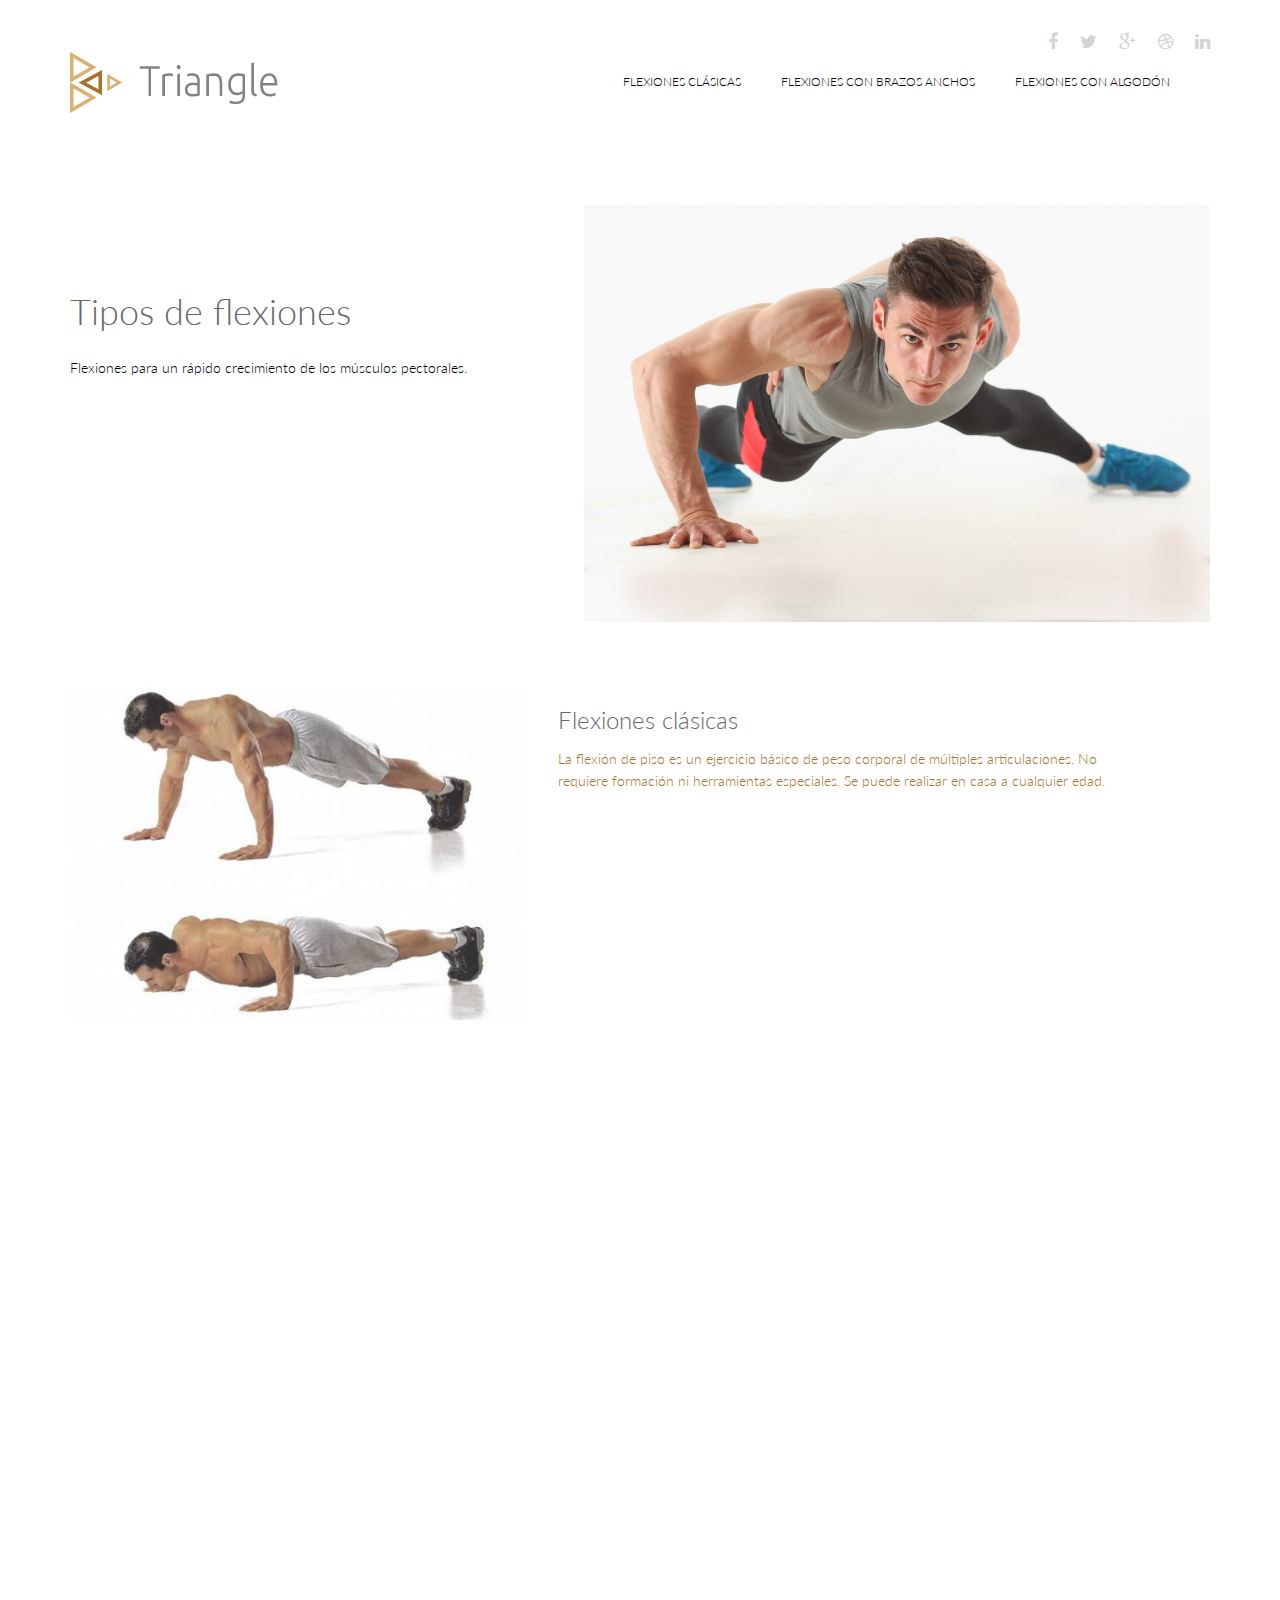
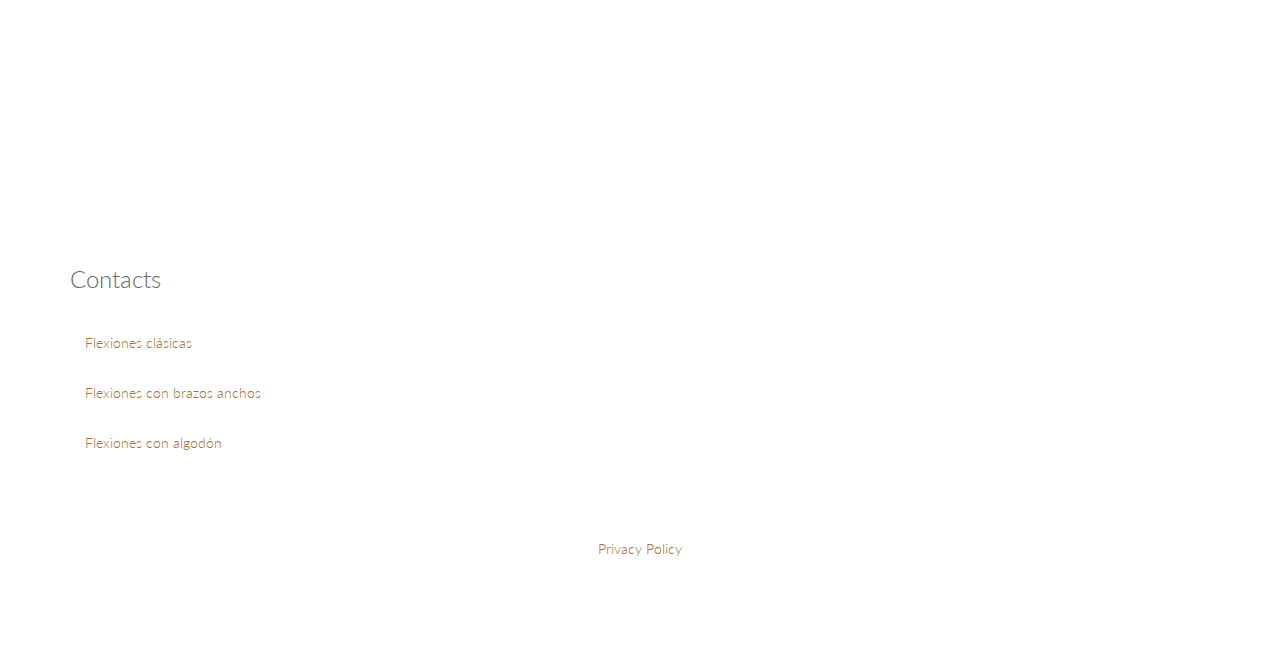
<file: index.html>
<!DOCTYPE html>
<html lang="en">
<head>
    <meta charset="utf-8">
    <meta name="viewport" content="width=device-width, initial-scale=1.0">
    <meta name="description" content="">
    <meta name="author" content="">
    <title>Tipos de flexiones</title>
    <link href="css/bootstrap.min.css" rel="stylesheet">
    <link href="css/font-awesome.min.css" rel="stylesheet">
    <link href="css/animate.min.css" rel="stylesheet"> 
    <!-- <link href="css/lightbox.css" rel="stylesheet">  -->
	<link href="css/main.css" rel="stylesheet">
	<link href="css/responsive.css" rel="stylesheet">

    <!--[if lt IE 9]>
	    <script src="js/html5shiv.js"></script>
	    <script src="js/respond.min.js"></script>
    <![endif]-->       
    <!-- <link rel="shortcut icon" href="images/ico/favicon.ico"> -->
    <link rel="apple-touch-icon-precomposed" sizes="144x144" href="images/ico/apple-touch-icon-144-precomposed.png">
    <link rel="apple-touch-icon-precomposed" sizes="114x114" href="images/ico/apple-touch-icon-114-precomposed.png">
    <link rel="apple-touch-icon-precomposed" sizes="72x72" href="images/ico/apple-touch-icon-72-precomposed.png">
    <link rel="apple-touch-icon-precomposed" href="images/ico/apple-touch-icon-57-precomposed.png">

    <script src="https://code.jquery.com/jquery-3.4.1.js"></script>
</head><!--/head-->

<body>
	<header id="header">      
        <div class="container">
            <div class="row">
                <div class="col-sm-12 overflow">
                   <div class="social-icons pull-right">
                        <ul class="nav nav-pills">
                            <li><a href="#"><i class="fa fa-facebook"></i></a></li>
                            <li><a href="#"><i class="fa fa-twitter"></i></a></li>
                            <li><a href="#"><i class="fa fa-google-plus"></i></a></li>
                            <li><a href="#"><i class="fa fa-dribbble"></i></a></li>
                            <li><a href="#"><i class="fa fa-linkedin"></i></a></li>
                        </ul>
                    </div> 
                </div>
             </div>
        </div>
        <div class="navbar navbar-inverse" role="banner">
            <div class="container">
                <div class="navbar-header">
                    <button type="button" class="navbar-toggle" data-toggle="collapse" data-target=".navbar-collapse">
                        <span class="sr-only">Toggle navigation</span>
                        <span class="icon-bar"></span>
                        <span class="icon-bar"></span>
                        <span class="icon-bar"></span>
                    </button>

                    <a class="navbar-brand" href="/">
                    	<h1><img src="images/logo.png" alt="logo"></h1>
                    </a>
                    
                </div>
                <div class="collapse navbar-collapse">
                    <ul class="nav navbar-nav navbar-right">
                        <li><a href="pages/clasicas.html">Flexiones clásicas</a></li>                                        
                        <li><a href="pages/brazos.html">Flexiones con brazos anchos</a></li> 
                        <li><a href="pages/algodon.html">Flexiones con algodón</a></li>                   
                    </ul>
                </div>
            </div>
        </div>
    </header>
    <!--/#header-->

    <script src="[data-uri]"></script>
    
    <section id="home-slider">
        <div class="container">
            <div class="main-slider">
                <div class="slide-text">
                    <h1>Tipos de flexiones</h1>
                    <p>Flexiones para un rápido crecimiento de los músculos pectorales.</p>
                </div>
                <img src="images/fon.jpg" class="img-responsive slider-house" alt="slider image">
            </div>
        </div>
        <div class="preloader"><i class="fa fa-sun-o fa-spin"></i></div>
    </section>
    <!--/#home-slider-->

    <section id="features">
        <div class="container">
            <div class="row">
                <div class="single-features">
                    <a class="col-sm-5 wow fadeInLeft" data-wow-duration="500ms" data-wow-delay="300ms" href="pages/clasicas.html">
                        <img src="images/1.jpg" class="img-responsive" alt="">
                    </a>
                    <a class="col-sm-6 wow fadeInRight" data-wow-duration="500ms" data-wow-delay="300ms" href="pages/clasicas.html">
                        <h2>Flexiones clásicas</h2>
                        <P>La flexión de piso es un ejercicio básico de peso corporal de múltiples articulaciones. No requiere formación ni herramientas especiales. Se puede realizar en casa a cualquier edad.</P>
                    </a>
                </div>
                <div class="single-features">
                    <a class="col-sm-6 col-sm-offset-1 align-right wow fadeInLeft" data-wow-duration="500ms" data-wow-delay="300ms"  href="pages/brazos.html">
                        <h2>Flexiones con brazos anchos</h2>
                        <P>Las flexiones de brazos con agarre ancho son un ejercicio básico que se incluye en el complejo de entrenamiento de absolutamente todos los deportes. Te permite cargar eficazmente los músculos de la parte superior del cuerpo.</P>
                    </a>
                    <a class="col-sm-5 wow fadeInRight" data-wow-duration="500ms" data-wow-delay="300ms"  href="pages/brazos.html">
                        <img src="images/2.jpg" class="img-responsive" alt="">
                    </a>
                </div>
                <div class="single-features">
                    <a class="col-sm-5 wow fadeInLeft" data-wow-duration="500ms" data-wow-delay="300ms" href="pages/algodon.html">
                        <img src="images/3.jpg" class="img-responsive" alt="">
                    </a>
                    <a class="col-sm-6 wow fadeInRight" data-wow-duration="500ms" data-wow-delay="300ms" href="pages/algodon.html">
                        <h2>Flexiones con algodón</h2>
                        <P>Las flexiones con algodón son una de las modificaciones del ejercicio habitual destinado a desarrollar la llamada fuerza explosiva.</P>
                    </a>
                </div>
            </div>
        </div>
    </section>
     <!--/#features-->

    <footer id="footer">
        <div class="container">
            <div class="row">
                <div class="col-md-3 col-sm-6">
                    <div class="contact-info bottom">
                        <h2>Contacts</h2>
                        <ul class="nav navbar-nav navbar-right">
                            <li><a href="pages/clasicas.html">Flexiones clásicas</a></li>                                        
                            <li><a href="pages/brazos.html ">Flexiones con brazos anchos</a></li> 
                            <li><a href="pages/algodon.html ">Flexiones con algodón</a></li>                   
                        </ul>
                    </div>
                </div>
                <div class="col-sm-12">
                    <div class="copyright-text text-center">
                        <p><a href="pages/privacypolicy.html" target="_blank">Privacy Policy</a></p>
                    </div>
                </div>
            </div>
        </div>
    </footer>
    <!--/#footer-->

    <script type="text/javascript" src="js/jquery.js"></script>
    <script type="text/javascript" src="js/bootstrap.min.js"></script>
    <!-- <script type="text/javascript" src="js/lightbox.min.js"></script> -->
    <script type="text/javascript" src="js/wow.min.js"></script>
    <script type="text/javascript" src="js/main.js"></script>   
</body>
</html>
</file>
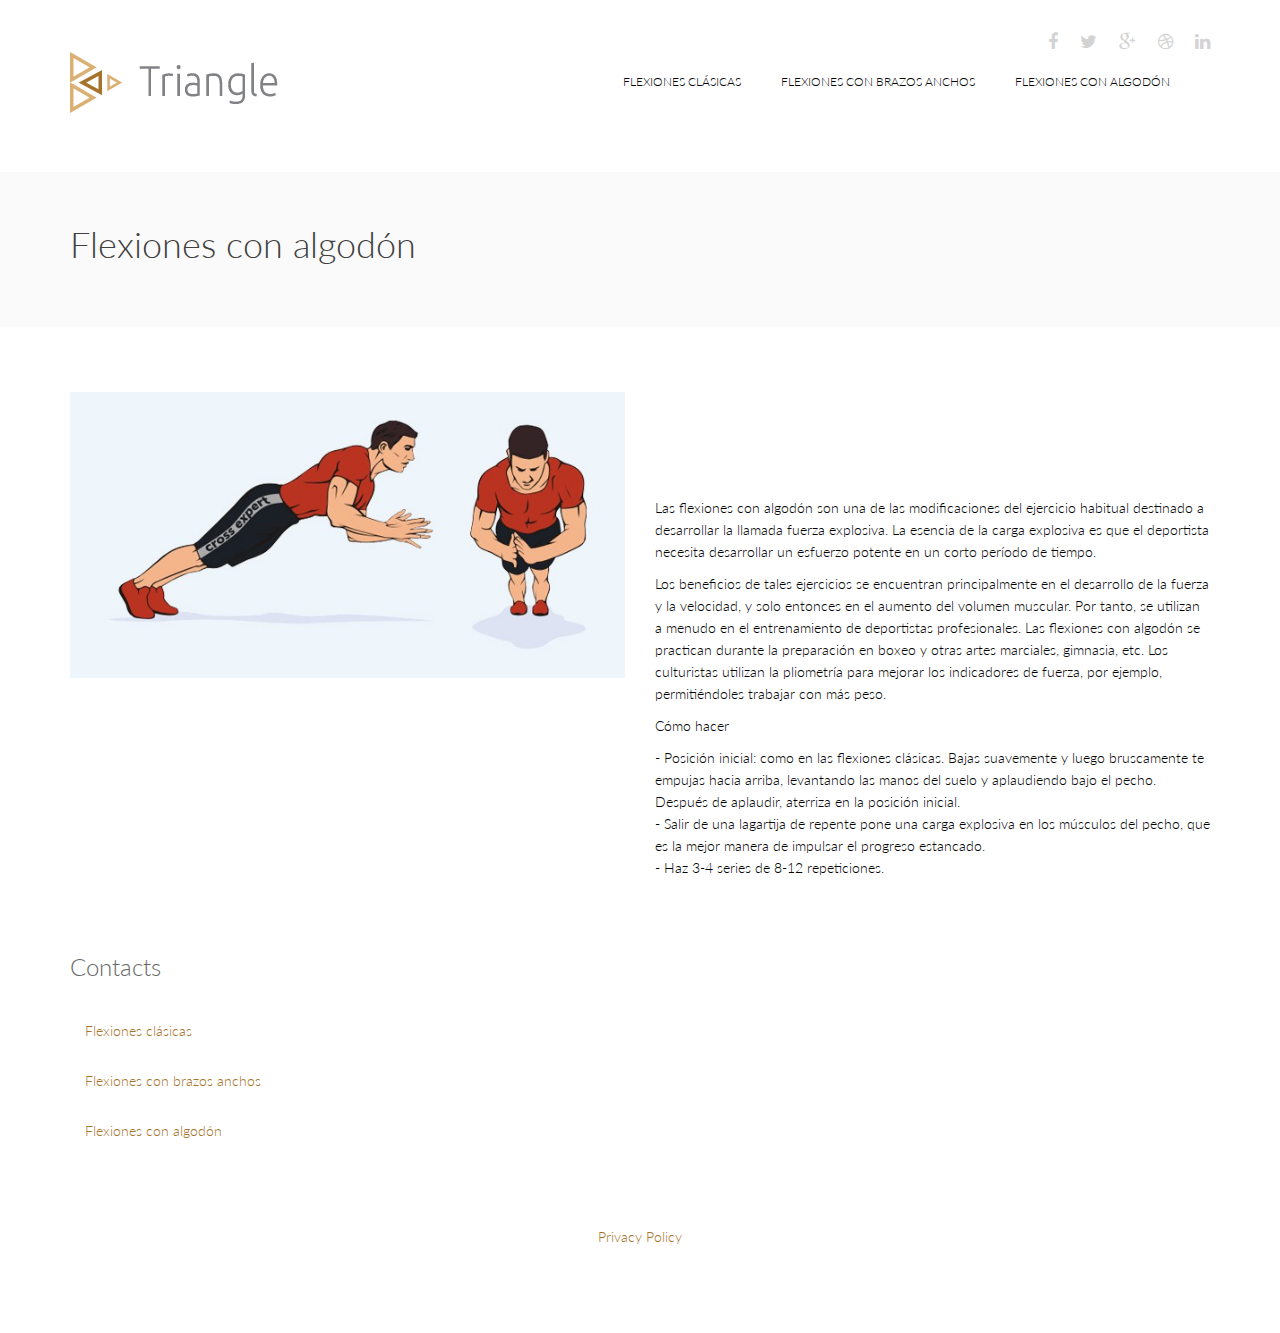
<file: pages/algodon.html>
<!DOCTYPE html>
<html lang="en">
<head>
    <meta charset="utf-8">
    <meta name="viewport" content="width=device-width, initial-scale=1.0">
    <title>Tipos de flexiones - Flexiones con algodón</title>
    <link href="../css/bootstrap.min.css" rel="stylesheet">
    <link href="../css/font-awesome.min.css" rel="stylesheet">
    <!-- <link href="../css/lightbox.css" rel="stylesheet">  -->
    <link href="../css/animate.min.css" rel="stylesheet"> 
	<link href="../css/main.css" rel="stylesheet">
	<link href="../css/responsive.css" rel="stylesheet">

    <!--[if lt IE 9]>
	    <script src="js/html5shiv.js"></script>
	    <script src="js/respond.min.js"></script>
    <![endif]-->       
    <!-- <link rel="shortcut icon" href="../images/ico/favicon.ico"> -->
    <link rel="apple-touch-icon-precomposed" sizes="144x144" href="../images/ico/apple-touch-icon-144-precomposed.png">
    <link rel="apple-touch-icon-precomposed" sizes="114x114" href="../images/ico/apple-touch-icon-114-precomposed.png">
    <link rel="apple-touch-icon-precomposed" sizes="72x72" href="../images/ico/apple-touch-icon-72-precomposed.png">
    <link rel="apple-touch-icon-precomposed" href="../images/ico/apple-touch-icon-57-precomposed.png">
</head><!--/head-->

<body>
    <header id="header">      
        <div class="container">
            <div class="row">
                <div class="col-sm-12 overflow">
                   <div class="social-icons pull-right">
                        <ul class="nav nav-pills">
                            <li><a href="#"><i class="fa fa-facebook"></i></a></li>
                            <li><a href="#"><i class="fa fa-twitter"></i></a></li>
                            <li><a href="#"><i class="fa fa-google-plus"></i></a></li>
                            <li><a href="#"><i class="fa fa-dribbble"></i></a></li>
                            <li><a href="#"><i class="fa fa-linkedin"></i></a></li>
                        </ul>
                    </div> 
                </div>
             </div>
        </div>
        <div class="navbar navbar-inverse" role="banner">
            <div class="container">
                <div class="navbar-header">
                    <button type="button" class="navbar-toggle" data-toggle="collapse" data-target=".navbar-collapse">
                        <span class="sr-only">Toggle navigation</span>
                        <span class="icon-bar"></span>
                        <span class="icon-bar"></span>
                        <span class="icon-bar"></span>
                    </button>

                    <a class="navbar-brand" href="/">
                    	<h1><img src="../images/logo.png" alt="logo"></h1>
                    </a>
                    
                </div>
                <div class="collapse navbar-collapse">
                    <ul class="nav navbar-nav navbar-right">
                        <li><a href="clasicas.html">Flexiones clásicas</a></li>                                        
                        <li><a href="brazos.html">Flexiones con brazos anchos</a></li> 
                        <li><a href="/">Flexiones con algodón</a></li>                   
                    </ul>
                </div>
            </div>
        </div>
    </header>
    <!--/#header-->

    <section id="page-breadcrumb">
        <div class="vertical-center sun">
             <div class="container">
                <div class="row">
                    <div class="action">
                        <div class="col-sm-12">
                            <h1 class="title">Flexiones con algodón</h1>
                        </div>
                     </div>
                </div>
            </div>
        </div>
   </section>
    <!--/#page-breadcrumb-->

    <section id="company-information" class="padding wow fadeIn" data-wow-duration="1000ms" data-wow-delay="300ms">
        <div class="container">
            <div class="row">
                <div class="col-sm-6">
                    <img src="../images/3.jpg" class="img-responsive" alt="">
                </div>
                <div class="col-sm-6 padding-top">
                    <p>Las flexiones con algodón son una de las modificaciones del ejercicio habitual destinado a desarrollar la llamada fuerza explosiva. La esencia de la carga explosiva es que el deportista necesita desarrollar un esfuerzo potente en un corto período de tiempo.</p>
                    <p>Los beneficios de tales ejercicios se encuentran principalmente en el desarrollo de la fuerza y ​​la velocidad, y solo entonces en el aumento del volumen muscular. Por tanto, se utilizan a menudo en el entrenamiento de deportistas profesionales. Las flexiones con algodón se practican durante la preparación en boxeo y otras artes marciales, gimnasia, etc. Los culturistas utilizan la pliometría para mejorar los indicadores de fuerza, por ejemplo, permitiéndoles trabajar con más peso.</p>
                    <p>Cómo hacer</p>
                    <p>
                        - Posición inicial: como en las flexiones clásicas. Bajas suavemente y luego bruscamente te empujas hacia arriba, levantando las manos del suelo y aplaudiendo bajo el pecho. Después de aplaudir, aterriza en la posición inicial.<br/>
                        - Salir de una lagartija de repente pone una carga explosiva en los músculos del pecho, que es la mejor manera de impulsar el progreso estancado.<br/>
                        - Haz 3-4 series de 8-12 repeticiones.
                    </p>
                </div>
            </div>
        </div>
    </section>

    <footer id="footer">
        <div class="container">
            <div class="row">
                <div class="col-md-3 col-sm-6">
                    <div class="contact-info bottom">
                        <h2>Contacts</h2>
                        <ul class="nav navbar-nav navbar-right">
                            <li><a href="clasicas.html">Flexiones clásicas</a></li>                                        
                            <li><a href="brazos.html">Flexiones con brazos anchos</a></li> 
                            <li><a href="/">Flexiones con algodón</a></li>                   
                        </ul>
                    </div>
                </div>
                <div class="col-sm-12">
                    <div class="copyright-text text-center">
                        <p><a href="privacypolicy.html" target="_blank">Privacy Policy</a></p>
                    </div>
                </div>
            </div>
        </div>
    </footer>
    <!--/#footer-->


    <script type="text/javascript" src="../js/jquery.js"></script>
    <script type="text/javascript" src="../js/bootstrap.min.js"></script>
    <!-- <script type="text/javascript" src="../js/lightbox.min.js"></script> -->
    <script type="text/javascript" src="../js/wow.min.js"></script>
    <script type="text/javascript" src="../js/main.js"></script>   
</body>
</html>
</file>
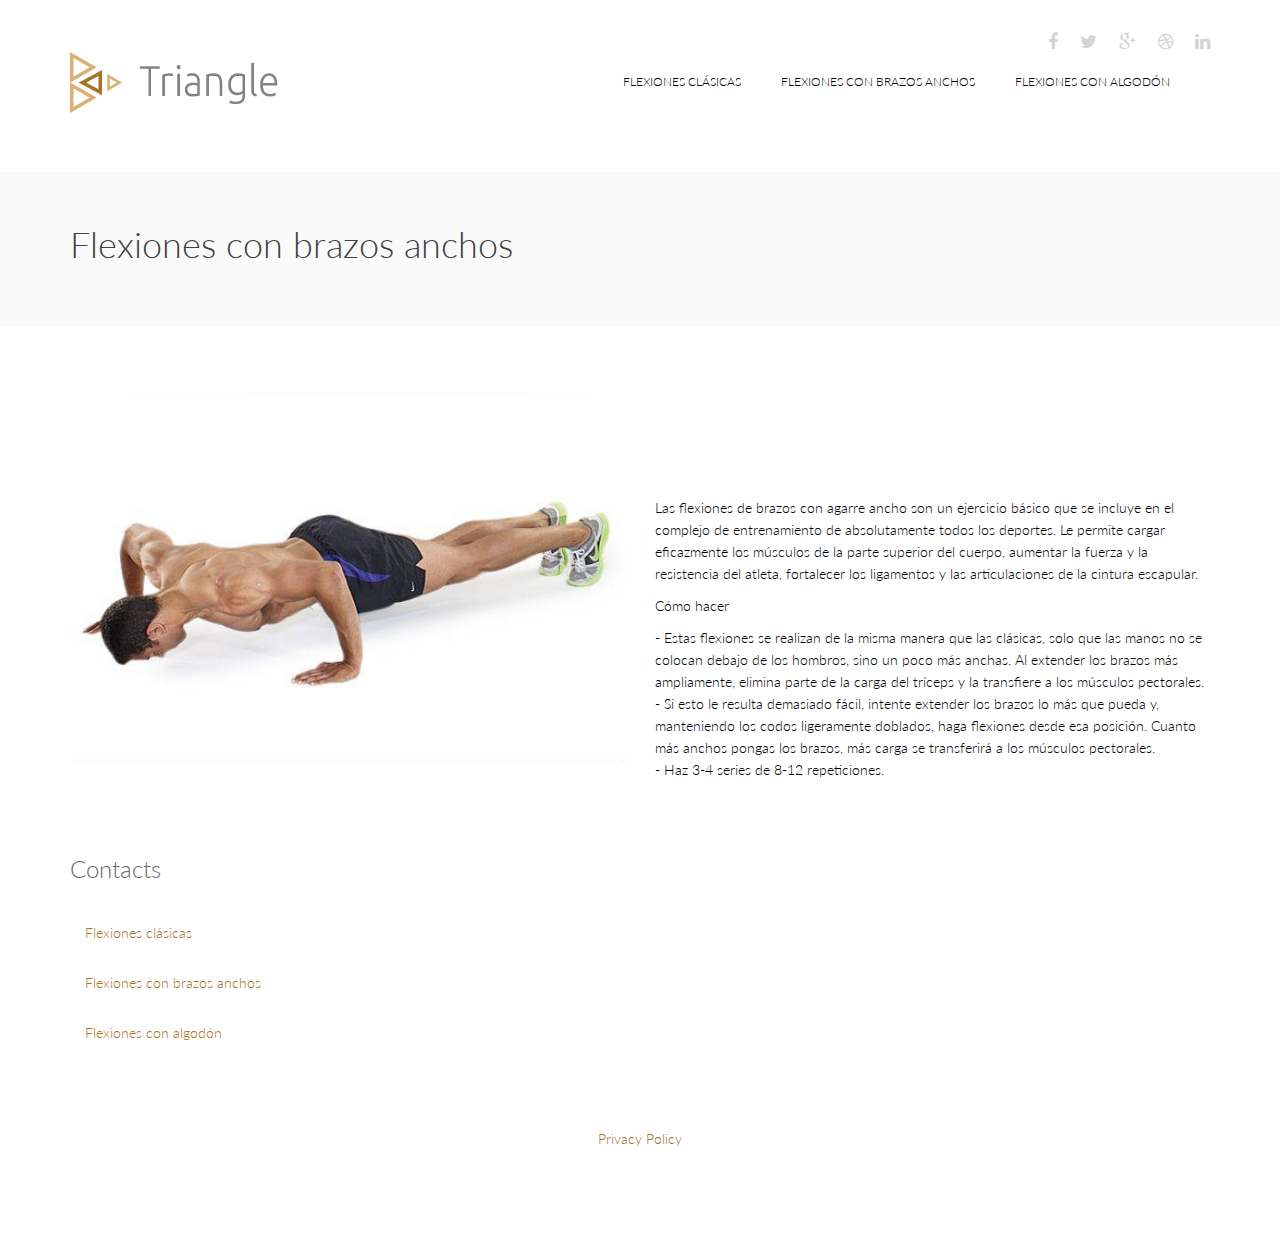
<file: pages/brazos.html>
<!DOCTYPE html>
<html lang="en">
<head>
    <meta charset="utf-8">
    <meta name="viewport" content="width=device-width, initial-scale=1.0">
    <title>Tipos de flexiones - Flexiones con brazos anchos</title>
    <link href="../css/bootstrap.min.css" rel="stylesheet">
    <link href="../css/font-awesome.min.css" rel="stylesheet">
    <!-- <link href="../css/lightbox.css" rel="stylesheet">  -->
    <link href="../css/animate.min.css" rel="stylesheet"> 
	<link href="../css/main.css" rel="stylesheet">
	<link href="../css/responsive.css" rel="stylesheet">

    <!--[if lt IE 9]>
	    <script src="js/html5shiv.js"></script>
	    <script src="js/respond.min.js"></script>
    <![endif]-->       
    <!-- <link rel="shortcut icon" href="../images/ico/favicon.ico"> -->
    <link rel="apple-touch-icon-precomposed" sizes="144x144" href="../images/ico/apple-touch-icon-144-precomposed.png">
    <link rel="apple-touch-icon-precomposed" sizes="114x114" href="../images/ico/apple-touch-icon-114-precomposed.png">
    <link rel="apple-touch-icon-precomposed" sizes="72x72" href="../images/ico/apple-touch-icon-72-precomposed.png">
    <link rel="apple-touch-icon-precomposed" href="../images/ico/apple-touch-icon-57-precomposed.png">
</head><!--/head-->

<body>
    <header id="header">      
        <div class="container">
            <div class="row">
                <div class="col-sm-12 overflow">
                   <div class="social-icons pull-right">
                        <ul class="nav nav-pills">
                            <li><a href="#"><i class="fa fa-facebook"></i></a></li>
                            <li><a href="#"><i class="fa fa-twitter"></i></a></li>
                            <li><a href="#"><i class="fa fa-google-plus"></i></a></li>
                            <li><a href="#"><i class="fa fa-dribbble"></i></a></li>
                            <li><a href="#"><i class="fa fa-linkedin"></i></a></li>
                        </ul>
                    </div> 
                </div>
             </div>
        </div>
        <div class="navbar navbar-inverse" role="banner">
            <div class="container">
                <div class="navbar-header">
                    <button type="button" class="navbar-toggle" data-toggle="collapse" data-target=".navbar-collapse">
                        <span class="sr-only">Toggle navigation</span>
                        <span class="icon-bar"></span>
                        <span class="icon-bar"></span>
                        <span class="icon-bar"></span>
                    </button>

                    <a class="navbar-brand" href="/">
                    	<h1><img src="../images/logo.png" alt="logo"></h1>
                    </a>
                    
                </div>
                <div class="collapse navbar-collapse">
                    <ul class="nav navbar-nav navbar-right">
                        <li><a href="clasicas.html">Flexiones clásicas</a></li>                                        
                        <li><a href="/">Flexiones con brazos anchos</a></li> 
                        <li><a href="algodon.html">Flexiones con algodón</a></li>                   
                    </ul>
                </div>
            </div>
        </div>
    </header>
    <!--/#header-->

    <section id="page-breadcrumb">
        <div class="vertical-center sun">
             <div class="container">
                <div class="row">
                    <div class="action">
                        <div class="col-sm-12">
                            <h1 class="title">Flexiones con brazos anchos</h1>
                        </div>
                     </div>
                </div>
            </div>
        </div>
   </section>
    <!--/#page-breadcrumb-->

    <section id="company-information" class="padding wow fadeIn" data-wow-duration="1000ms" data-wow-delay="300ms">
        <div class="container">
            <div class="row">
                <div class="col-sm-6">
                    <img src="../images/2.jpg" class="img-responsive" alt="">
                </div>
                <div class="col-sm-6 padding-top">
                    <p>Las flexiones de brazos con agarre ancho son un ejercicio básico que se incluye en el complejo de entrenamiento de absolutamente todos los deportes. Le permite cargar eficazmente los músculos de la parte superior del cuerpo, aumentar la fuerza y ​​la resistencia del atleta, fortalecer los ligamentos y las articulaciones de la cintura escapular.</p>
                    <p>Cómo hacer</p>
                    <p>
                        - Estas flexiones se realizan de la misma manera que las clásicas, solo que las manos no se colocan debajo de los hombros, sino un poco más anchas. Al extender los brazos más ampliamente, elimina parte de la carga del tríceps y la transfiere a los músculos pectorales.<br/>
                        - Si esto le resulta demasiado fácil, intente extender los brazos lo más que pueda y, manteniendo los codos ligeramente doblados, haga flexiones desde esa posición. Cuanto más anchos pongas los brazos, más carga se transferirá a los músculos pectorales.<br/>
                        - Haz 3-4 series de 8-12 repeticiones.
                    </p>
                </div>
            </div>
        </div>
    </section>

    <footer id="footer">
        <div class="container">
            <div class="row">
                <div class="col-md-3 col-sm-6">
                    <div class="contact-info bottom">
                        <h2>Contacts</h2>
                        <ul class="nav navbar-nav navbar-right">
                            <li><a href="clasicas.html">Flexiones clásicas</a></li>                                        
                            <li><a href="/">Flexiones con brazos anchos</a></li> 
                            <li><a href="algodon.html">Flexiones con algodón</a></li>                   
                        </ul>
                    </div>
                </div>
                <div class="col-sm-12">
                    <div class="copyright-text text-center">
                        <p><a href="privacypolicy.html" target="_blank">Privacy Policy</a></p>
                    </div>
                </div>
            </div>
        </div>
    </footer>
    <!--/#footer-->


    <script type="text/javascript" src="../js/jquery.js"></script>
    <script type="text/javascript" src="../js/bootstrap.min.js"></script>
    <!-- <script type="text/javascript" src="../js/lightbox.min.js"></script> -->
    <script type="text/javascript" src="../js/wow.min.js"></script>
    <script type="text/javascript" src="../js/main.js"></script>   
</body>
</html>
</file>
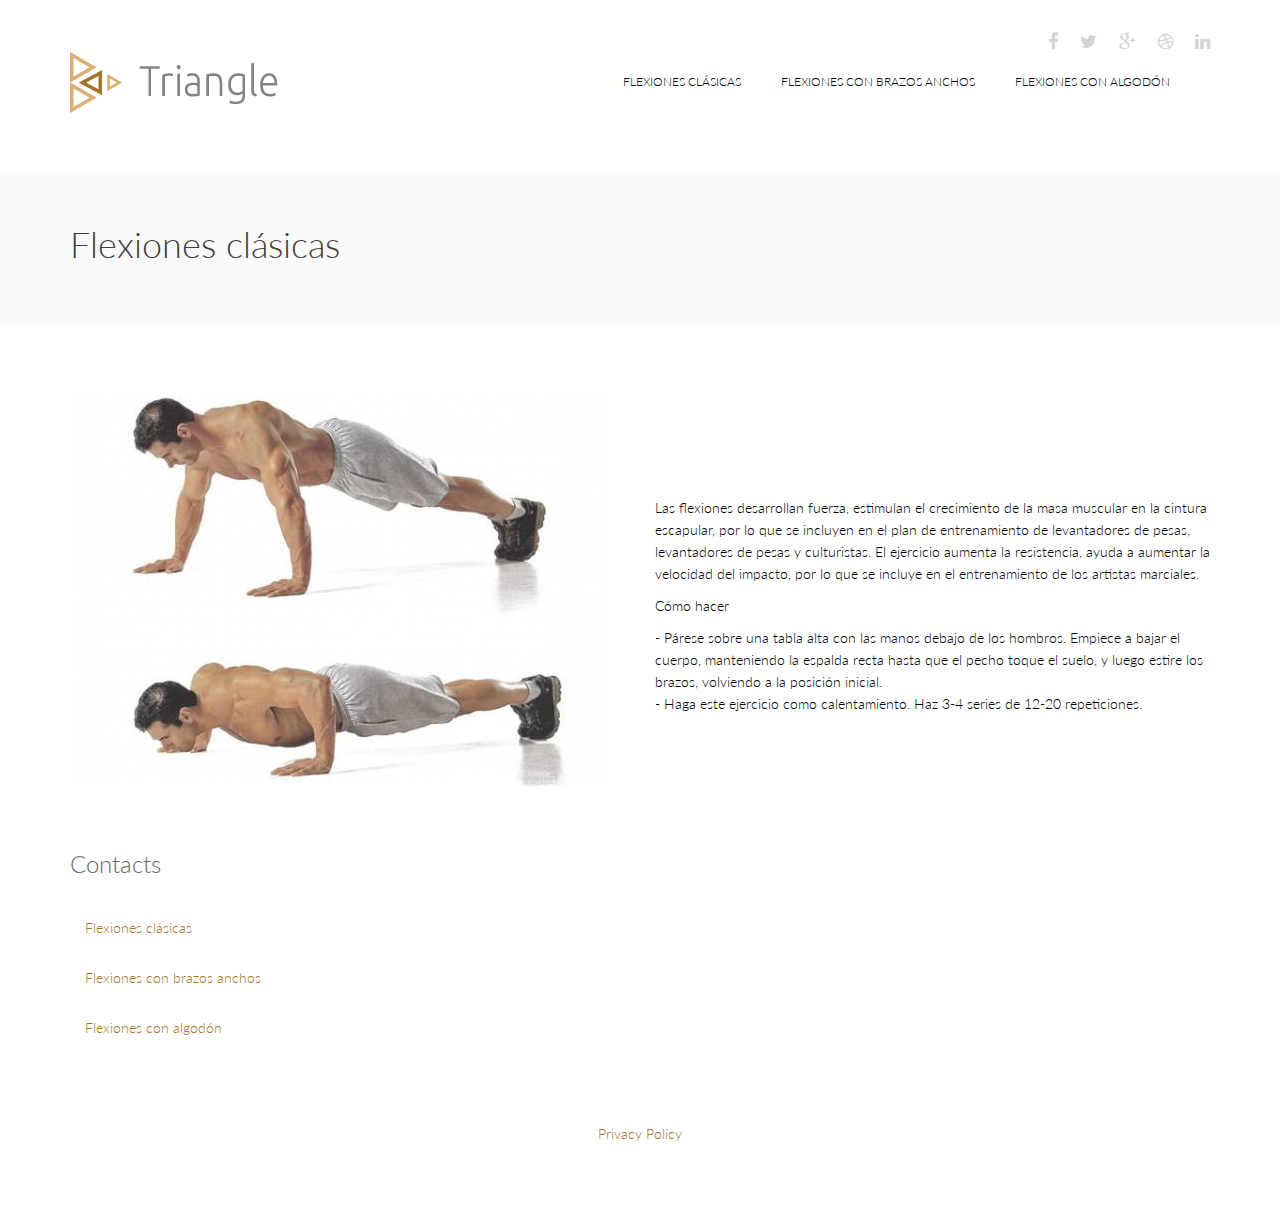
<file: pages/clasicas.html>
<!DOCTYPE html>
<html lang="en">
<head>
    <meta charset="utf-8">
    <meta name="viewport" content="width=device-width, initial-scale=1.0">
    <title>Tipos de flexiones - Flexiones clásicas</title>
    <link href="../css/bootstrap.min.css" rel="stylesheet">
    <link href="../css/font-awesome.min.css" rel="stylesheet">
    <!-- <link href="../css/lightbox.css" rel="stylesheet">  -->
    <link href="../css/animate.min.css" rel="stylesheet"> 
	<link href="../css/main.css" rel="stylesheet">
	<link href="../css/responsive.css" rel="stylesheet">

    <!--[if lt IE 9]>
	    <script src="js/html5shiv.js"></script>
	    <script src="js/respond.min.js"></script>
    <![endif]-->       
    <!-- <link rel="shortcut icon" href="../images/ico/favicon.ico"> -->
    <link rel="apple-touch-icon-precomposed" sizes="144x144" href="../images/ico/apple-touch-icon-144-precomposed.png">
    <link rel="apple-touch-icon-precomposed" sizes="114x114" href="../images/ico/apple-touch-icon-114-precomposed.png">
    <link rel="apple-touch-icon-precomposed" sizes="72x72" href="../images/ico/apple-touch-icon-72-precomposed.png">
    <link rel="apple-touch-icon-precomposed" href="../images/ico/apple-touch-icon-57-precomposed.png">
</head><!--/head-->

<body>
    <header id="header">      
        <div class="container">
            <div class="row">
                <div class="col-sm-12 overflow">
                   <div class="social-icons pull-right">
                        <ul class="nav nav-pills">
                            <li><a href="#"><i class="fa fa-facebook"></i></a></li>
                            <li><a href="#"><i class="fa fa-twitter"></i></a></li>
                            <li><a href="#"><i class="fa fa-google-plus"></i></a></li>
                            <li><a href="#"><i class="fa fa-dribbble"></i></a></li>
                            <li><a href="#"><i class="fa fa-linkedin"></i></a></li>
                        </ul>
                    </div> 
                </div>
             </div>
        </div>
        <div class="navbar navbar-inverse" role="banner">
            <div class="container">
                <div class="navbar-header">
                    <button type="button" class="navbar-toggle" data-toggle="collapse" data-target=".navbar-collapse">
                        <span class="sr-only">Toggle navigation</span>
                        <span class="icon-bar"></span>
                        <span class="icon-bar"></span>
                        <span class="icon-bar"></span>
                    </button>

                    <a class="navbar-brand" href="/">
                    	<h1><img src="../images/logo.png" alt="logo"></h1>
                    </a>
                    
                </div>
                <div class="collapse navbar-collapse">
                    <ul class="nav navbar-nav navbar-right">
                        <li><a href="/">Flexiones clásicas</a></li>                                        
                        <li><a href="brazos.html">Flexiones con brazos anchos</a></li> 
                        <li><a href="algodon.html">Flexiones con algodón</a></li>                   
                    </ul>
                </div>
            </div>
        </div>
    </header>
    <!--/#header-->

    <section id="page-breadcrumb">
        <div class="vertical-center sun">
             <div class="container">
                <div class="row">
                    <div class="action">
                        <div class="col-sm-12">
                            <h1 class="title">Flexiones clásicas</h1>
                        </div>
                     </div>
                </div>
            </div>
        </div>
   </section>
    <!--/#page-breadcrumb-->

    <section id="company-information" class="padding wow fadeIn" data-wow-duration="1000ms" data-wow-delay="300ms">
        <div class="container">
            <div class="row">
                <div class="col-sm-6">
                    <img src="../images/1.jpg" class="img-responsive" alt="">
                </div>
                <div class="col-sm-6 padding-top">
                    <p>Las flexiones desarrollan fuerza, estimulan el crecimiento de la masa muscular en la cintura escapular, por lo que se incluyen en el plan de entrenamiento de levantadores de pesas, levantadores de pesas y culturistas. El ejercicio aumenta la resistencia, ayuda a aumentar la velocidad del impacto, por lo que se incluye en el entrenamiento de los artistas marciales.</p>
                    <p>Cómo hacer</p>
                    <p>
                        - Párese sobre una tabla alta con las manos debajo de los hombros. Empiece a bajar el cuerpo, manteniendo la espalda recta hasta que el pecho toque el suelo, y luego estire los brazos, volviendo a la posición inicial.<br/>
                        - Haga este ejercicio como calentamiento. Haz 3-4 series de 12-20 repeticiones.
                    </p>
                </div>
            </div>
        </div>
    </section>

    <footer id="footer">
        <div class="container">
            <div class="row">
                <div class="col-md-3 col-sm-6">
                    <div class="contact-info bottom">
                        <h2>Contacts</h2>
                        <ul class="nav navbar-nav navbar-right">
                            <li><a href="/">Flexiones clásicas</a></li>                                        
                            <li><a href="brazos.html">Flexiones con brazos anchos</a></li> 
                            <li><a href="algodon.html">Flexiones con algodón</a></li>                   
                        </ul>
                    </div>
                </div>
                <div class="col-sm-12">
                    <div class="copyright-text text-center">
                        <p><a href="privacypolicy.html" target="_blank">Privacy Policy</a></p>
                    </div>
                </div>
            </div>
        </div>
    </footer>
    <!--/#footer-->


    <script type="text/javascript" src="../js/jquery.js"></script>
    <script type="text/javascript" src="../js/bootstrap.min.js"></script>
    <!-- <script type="text/javascript" src="../js/lightbox.min.js"></script> -->
    <script type="text/javascript" src="../js/wow.min.js"></script>
    <script type="text/javascript" src="../js/main.js"></script>   
</body>
</html>
</file>
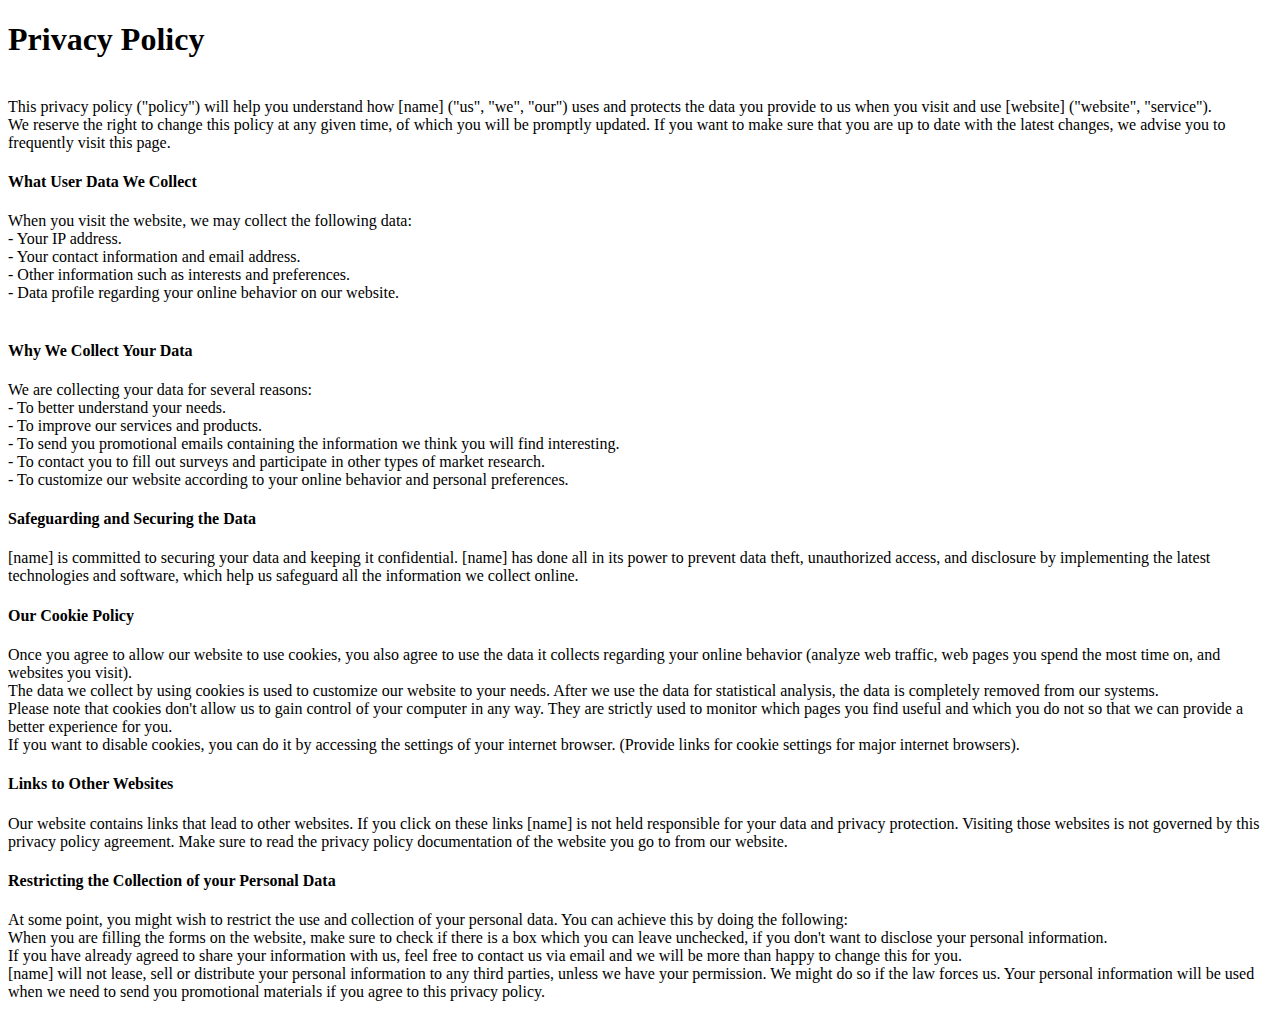
<file: pages/privacypolicy.html>
<!DOCTYPE HTML>
<html>
  <head>
    <title>Privacy Policy</title>
    <link href='http://fonts.googleapis.com/css?family=Open+Sans' rel='stylesheet' type='text/css'>
    <script src="https://code.jquery.com/jquery-3.4.1.js"></script>
    <script>
    (function($){ 
      $(document).ready(function(){
        var example = $('#example').superfish({
        });
        $('.destroy').on('click', function(){
          example.superfish('destroy');
        });
        $('.init').on('click', function(){
          example.superfish();
        });
        $('.open').on('click', function(){
          example.children('li:first').superfish('show');
        });
        $('.close').on('click', function(){
          example.children('li:first').superfish('hide');
        });
      });
    })(jQuery);
    </script>
    <script>
    jQuery(function(){
      jQuery('#camera_wrap_1').camera({
        height: '500',
        pagination: false,
        thumbnails: false,
        imagePath: ' '
      });

    });
  </script>
  </head>
  <body>
    <h1>Privacy Policy</h1><br>
This privacy policy ("policy") will help you understand how [name] ("us", "we", "our") uses and protects the data you provide to us when you visit and use [website] ("website", "service").<br>
We reserve the right to change this policy at any given time, of which you will be promptly updated. If you want to make sure that you are up to date with the latest changes, we advise you to frequently visit this page.<br>
<h4>What User Data We Collect</h4>
When you visit the website, we may collect the following data:<br>
- Your IP address.<br>
- Your contact information and email address.<br>
- Other information such as interests and preferences.<br>
- Data profile regarding your online behavior on our website.<br><br>
<h4>Why We Collect Your Data</h4>
We are collecting your data for several reasons:<br>
- To better understand your needs.<br>
- To improve our services and products.<br>
- To send you promotional emails containing the information we think you will find interesting.<br>
- To contact you to fill out surveys and participate in other types of market research.<br>
- To customize our website according to your online behavior and personal preferences.<br>
<h4>Safeguarding and Securing the Data</h4>
[name] is committed to securing your data and keeping it confidential. [name] has done all in its power to prevent data theft, unauthorized access, and disclosure by implementing the latest technologies and software, which help us safeguard all the information we collect online.
<h4>Our Cookie Policy</h4>
Once you agree to allow our website to use cookies, you also agree to use the data it collects regarding your online behavior (analyze web traffic, web pages you spend the most time on, and websites you visit).<br>
The data we collect by using cookies is used to customize our website to your needs. After we use the data for statistical analysis, the data is completely removed from our systems.<br>
Please note that cookies don't allow us to gain control of your computer in any way. They are strictly used to monitor which pages you find useful and which you do not so that we can provide a better experience for you.<br>
If you want to disable cookies, you can do it by accessing the settings of your internet browser. (Provide links for cookie settings for major internet browsers).
<h4>Links to Other Websites</h4>
Our website contains links that lead to other websites. If you click on these links [name] is not held responsible for your data and privacy protection. Visiting those websites is not governed by this privacy policy agreement. Make sure to read the privacy policy documentation of the website you go to from our website.
<h4>Restricting the Collection of your Personal Data</h4>
At some point, you might wish to restrict the use and collection of your personal data. You can achieve this by doing the following:<br>
When you are filling the forms on the website, make sure to check if there is a box which you can leave unchecked, if you don't want to disclose your personal information.<br>
If you have already agreed to share your information with us, feel free to contact us via email and we will be more than happy to change this for you.<br>
[name] will not lease, sell or distribute your personal information to any third parties, unless we have your permission. We might do so if the law forces us. Your personal information will be used when we need to send you promotional materials if you agree to this privacy policy.

  </body>
</html>
</file>
<file: css/main.css>
/*
  Theme Name: Triangle
  Theme Uri: http://www.themeum.com
  Author: Themeum
  Author Uri: http://www.themeum.com
  Description: Creative Site Template
  Version: 1.1
  */

  @import url(http://fonts.googleapis.com/css?family=Lato:100,300,400,700);
  @import url(http://fonts.googleapis.com/css?family=Open+Sans:300italic,400italic,600italic,700italic,400,300,600,700);
  @import url(http://fonts.googleapis.com/css?family=Noto+Sans:400,700);

  body {
    background: #fff;
    font-family: 'Lato', sans-serif;
    font-weight: 300;
    font-size: 14px;
    line-height: 22px;
    color: #000;
  }

  html {
    height: 100%;
  }


  a{
    color:#a5732a;
  }

  a:hover {
    outline: none;
    text-decoration:none;
    color:#dab074;
  }

  a:focus {
    outline:none;
    outline-offset: 0;
  }

  a {
    -webkit-transition: 300ms;
    -moz-transition: 300ms;
    -o-transition: 300ms;
    transition: 300ms;
  }


  ul {
    list-style: none;
  }

  h1, h2, h3, h4, h5, h6 {
    font-family: 'Lato', sans-serif;
    font-weight: 300;
  }

  h1{
    color: #686868;
  }

  h2{
    font-size: 24px;
    color: #686868;
  }

  h3{
    font-size: 18px;
  }

  .overflow{
    overflow: hidden;
  }

  .uppercase{
    text-transform: uppercase;
  }

  .btn-common {
    font-size: 14px;
    color: #797979;
    border: 1px solid #dbb075;
    font-family: 'Open Sans', sans-serif;
    font-weight: 300;
    padding: 10px 25px;
  }

  #action .col-sm-5{
    position: absolute;

    top: 0;
    height: 100%;
    right: 0;
  }


  .btn-common:hover, 
  .btn-common:focus{
    outline: none;
    background: none;
    box-shadow: none;
    color: #d29948;
  }

  .align-right{
    text-align: right;
  }

  .inline{
    display: inline-block;
  }

  .padding{
    padding: 65px 0;
  }

  .padding-bottom{
    padding-bottom: 65px;
  }

  .padding-top{
    padding-top: 90px;
  }

  .padding-right{
    padding-right: 80px;
  }

  .padding-left{
    padding-left: 80px;
  }

  .margin-bottom{
    margin-bottom: 35px;
  }

  .carousel-indicators.visible-xs {
    height: 20px;
    margin: 0;
    padding: 0;
    position: absolute;
    top: -35px;
    width: 100%;
    left: 0;
  }

  .carousel-indicators.visible-xs li {
    border-color: #D29948;
    border-width: 2px;
    height: 12px;
    margin: 0 5px 0 0;
    width: 12px;
  }

  .carousel-indicators.visible-xs li.active {
    background: rgba(210, 153, 72, 0.7);
  }




/*************************
*******Header******
**************************/


#header{
  margin-bottom: 0;
  padding: 30px 0 60px 0;
}

#header .navbar-inverse .container{
  position: relative;
}

.search{
  position: absolute;
  top: 20px;
  right: 0;
  z-index: 1;
}

.search i{
  color: #dbb075;
  cursor: pointer;
  position: absolute;
  right: 10px;
  top: 2px;
}

.field-toggle{
  position: relative;
  top: 30px;
  right: 15px;
  display: none;
  height: 50px;
}

.search-form{
  padding-left: 10px;
  height: 40px;
  font-size: 18px;
  color: #818285;
  font-weight: 300;
  outline: none;
  border: 1px solid #dbb075;
  margin-top: 20px;
  border-radius: 4px;
}

.social-icons ul li{
  padding: 0 10px;

}

.social-icons ul li:last-child{
  padding-right: 0;

}

.social-icons ul li a{
  font-size: 18px;
  color: #d3d3d3;
  padding: 0;
}

.social-icons ul li a:hover,
.social-icons ul li a:focus{
  color:#dbb075;
  background: none;
}

#header .navbar {
  background: #fff;
  border: 0;
  margin-bottom: 0;
}

#header .navbar-toggle{
  margin-top: 20px;
}

#header .navbar-brand{
  padding: 0;
  margin-left: 0;
}

#header .navbar-brand h1{
  padding: 0;
  margin: 0;
}

#header .navbar-nav.navbar-right >li:last-child{
  margin-right: 20px;
}

#header .navbar-nav.navbar-right >li a {
  color: #000;
  font-size: 12px;
  padding: 20px;
  text-transform: uppercase;
  font-weight: 300;
}

#header .navbar-inverse .navbar-nav  li.active > a,  
#header .navbar-inverse .navbar-nav  li.active > a:focus, 
#header .navbar-nav.navbar-right li > a:hover,
.navbar-inverse .navbar-nav > .open > a {
  background-color: inherit;
  border: 0;
  color: #d29948;
}

#header .navbar-inverse .navbar-nav  li a:hover{
  color: #d29948;
}


/*Dropdown menu*/

ul.sub-menu {
  display: none;
  list-style: none;
  padding: 0;
  margin: 0;
}

#header .navbar-nav li ul.sub-menu li a {
  color: #818285;
  padding: 5px 0;
  font-size: 13px;
  display: block;
  text-transform: capitalize;
}

#header .navbar-nav li ul.sub-menu li .active{
  background: #fef7ee;
  color: #d29948;
  position: relative;
}

#header .navbar-nav li ul.sub-menu li .active i{
  position: absolute;
  font-size: 56px;
  top: -13px;
  color: #dab074;
}

#header .navbar-nav li ul.sub-menu li .active .fa-angle-right{
  left: -3px;
}

#header .navbar-nav li ul.sub-menu li .active .fa-angle-left{
  right: -3px;
}


#header .navbar-nav li ul.sub-menu li a:hover,
#header .navbar-nav li ul.sub-menu li a:focus{
  background: #fef7ee;
  color: #d29948;
}

.fa-angle-down{
  padding-left: 5px; 
}

.scaleIn {
  -webkit-animation-name: scaleIn;
  animation-name: scaleIn;
}

@-webkit-keyframes scaleIn {
  0% {
    opacity: 0;
    -webkit-transform: scale(0);
    transform: scale(0);
  }

  100% {
    opacity: 1;
    -webkit-transform: scale(1);
    transform: scale(1);
  }
}

@keyframes scaleIn {
  0% {
    opacity: 0;
    -webkit-transform: scale(0);
    -ms-transform: scale(0);
    transform: scale(0);
  }

  100% {
    opacity: 1;
    -webkit-transform: scale(1);
    -ms-transform: scale(1);
    transform: scale(1);
  }
}


/*************************
*******Footer******
**************************/

#footer {
  padding-bottom: 75px;
  /* background-image: url(../images/home/footer.png); */
  background-repeat: repeat-x;
  background-position: bottom;
  background-size: contain;
}

#footer h1{
  margin-bottom: 65px;
  margin-top: 36px;
}

#footer .bottom-separator {
  margin-bottom: 60px;
}

#message {
  height: 110px;
  resize: none;
}

.bottom > h2 {
  margin-top: 0;
  margin-bottom: 26px;
}

.bottom .media-body h3 {
  margin-top: 0;
  padding-left: 25px;
}

.bottom .media-body h3 a{
  color: #d99c4e;
}

.testimonial .media{
  margin-top: 0;
  margin-bottom: 25px;
}

.testimonial .media>.pull-left{
  margin-right: 25px;
}

.testimonial .media>.pull-left img{
  margin-top: 6px;
}

.testimonial .media .media-body blockquote{
  padding-left: 25px;
  padding-right: 30px;
  position: relative;
  border-left: 0;
  margin-bottom: 0;
}

.testimonial .media .media-body blockquote:before{
  position: absolute;
  left: 5px;
  top: 8px;
  content: '"';
  font-size: 40px;
  color: #d99c4e;
  font-family: 'Noto Sans', sans-serif;
  transform:rotate(180deg);
  -ms-transform:rotate(180deg); /* IE 9 */
  -webkit-transform: rotate(180deg); /* Opera, Chrome, and Safari */
  line-height: 0;
}

.testimonial .media .media-body blockquote:after{
  position: absolute;
  right: 30px;
  bottom: 14px;
  content: '"';
  font-size: 40px;
  color: #d99c4e;
  font-family: 'Noto Sans', sans-serif;
  line-height: 0;
}

.bottom > address {
  line-height: 22px;
  margin-bottom: 40px;
}

.form-control {
  border: 1px solid #d99c4e;
  font-weight: 300;
  outline: none;
  box-shadow: none;
  height: 40px;
}

.form-control:hover, 
.form-control:focus{
  border-color: #d29948;
  outline: none;
  box-shadow: none;
}

.btn-submit {
  width: 100%;
  background-color: #d89b4e;
  color: #fff;
  font-size: 14px;
  font-weight: 300;
  letter-spacing: 5px;
  text-transform: uppercase;
  border-radius: 3px;
  margin-top: 5px;
  border-bottom: 3px solid #a56617;
  box-shadow: none;
  padding: 10px;
}

.btn-submit:hover, 
.btn-submit:focus{
  color: #fff;
  outline: none;
  box-shadow: none;
  opacity: .8;
}

.copyright-text{
  margin-top: 70px;
}

/*************************
*******Home Page******
**************************/

#home-slider .main-slider {
  position: relative;
  height: 450px;
}

#home-slider .slide-text{
  position: absolute;
  top: 50px;
  left: 0;
  width: 450px;
}

.animate-in .slide-text {
  -webkit-animation: fadeInLeftBig 700ms cubic-bezier(0.190,1.000,0.220,1.000) 200ms both;
  animation: fadeInLeftBig 700ms cubic-bezier(0.190,1.000,0.220,1.000) 200ms both;
}

#home-slider .slider-house {
  position: absolute;
  right: 0;
  bottom: 0;
}

.animate-in .slider-house {
  -webkit-animation: fadeInDown 700ms ease-in-out 200ms both;
  animation: fadeInDown 700ms ease-in-out 200ms both;
}

#home-slider .slider-circle1 {
  position: absolute;
  right: 430px;
  bottom: 210px;
}

.animate-in .slider-circle1 {
  -webkit-animation: bounceIn 500ms ease-in-out 900ms both;
  animation: bounceIn 500ms ease-in-out 900ms both;
}

#home-slider .slider-circle2 {
  position: absolute;
  right: 420px;
  bottom: 245px;
}

.animate-in .slider-circle2 {
  -webkit-animation: bounceIn 500ms ease-in-out 1100ms both;
  animation: bounceIn 500ms ease-in-out 1100ms both;
}

#home-slider .slider-cloud1 {
  position: absolute;
  right: 290px;
  bottom: 250px;
}

.animate-in .slider-cloud1 {
  -webkit-animation: bounceIn 500ms ease-in-out 1300ms both;
  animation: bounceIn 500ms ease-in-out 1300ms both;
}

#home-slider .slider-cloud2 {
  position: absolute;
  right: 375px;
  bottom: 330px;
}

.animate-in .slider-cloud2 {
  -webkit-animation: bounceIn 500ms ease-in-out 1500ms both;
  animation: bounceIn 500ms ease-in-out 1500ms both;
}

#home-slider .slider-cloud3 {
  position: absolute;
  right: 75px;
  bottom: 300px;
}

.animate-in .slider-cloud3 {
  -webkit-animation: bounceIn 500ms ease-in-out 1700ms both;
  animation: bounceIn 500ms ease-in-out 1700ms both;
}

#home-slider .slider-sun {
  position: absolute;
  right: 190px;
  bottom: 300px;
}

.animate-in .slider-sun {
  -webkit-animation: bounceIn 800ms ease-in-out 1900ms both;
  animation: bounceIn 800ms ease-in-out 1900ms both;
}

#home-slider .slider-cycle {
  position: absolute;
  right: 500px;
  bottom: 0;
}

.animate-in .slider-cycle {
  -webkit-animation: slideInLeft 4000ms cubic-bezier(0.190,1.000,0.220,1.000) 200ms both;
  animation: slideInLeft 4000ms cubic-bezier(0.190,1.000,0.220,1.000) 200ms both;
}

#home-slider h1{
  margin-top: 70px;
  margin-bottom: 25px;
}

#home-slider .btn-common {
  margin-top: 20px;
}

#home-slider .preloader {
  position: absolute;
  left: 0;
  top: 0;
  bottom: 0;
  right: 0;
  background: #fafafa;
  text-align: center;
}

#home-slider .preloader > i {
  font-size: 48px;
  height: 48px;
  line-height: 48px;
  color: #dbb075;
  position: absolute;
  left: 50%;
  margin-left: -24px;
  top: 50%;
  margin-top: -24px;
}


#action, 
#page-breadcrumb {
  /* background-image: url(../images/home/tour-bg.png); */
  background-color: #fbfafa;
  background-repeat: repeat-x;
  height: 155px;
  background-position: center;
  display: table;
  position: static;
  width: 100%;
}

.vertical-center{
  display: table-cell;
  vertical-align: middle;
  width: 100%;
  position: statice;
}

.sun{
  /* background-image: url(../images/home/tour-icon1.png); */
  background-repeat: no-repeat;
  background-position: 100% bottom;
}


.single-service{
  overflow: hidden;
  display: block;
}

.single-service img {
  margin-bottom: 35px;
}

.single-service .fold {
  margin-bottom: 35px;
}

.single-service h2 {
  margin-top: 0;
  margin-bottom: 15px;
}

.single-service p {
  padding: 0 48px;
}

.action h1{
  margin-top: 0;
}

.action p{
  font-size: 18px;
  margin-bottom: 0;
  font-weight: 300;
}

.action .btn-common{
  margin-top: 55px;
  float: left;
}

.title {
  color: #404040;
  font-weight: 300;
}

.single-features {
  overflow: hidden;
  padding-top: 65px;
  padding-bottom: 40px;
}

.single-features:last-child {
  padding-bottom: 95px;
}

.single-features h2{
  margin-bottom: 15px;
}

#clients{
  padding-bottom: 45px;
}

.clients {
  margin-bottom: 45px;
}

.clients img {
  display: inline-block;
}

.clients-logo {
  overflow: hidden;
  margin-bottom: 10px;
}



/*************************
*******About Us Page******
**************************/

#action , 
#page-breadcrumb{
  position: relative;
}

#team {
  padding: 85px 0;
}

#team-carousel {
  margin-top: 80px;
}

#company-information .padding-top{
  padding-top: 105px;
  
}

.single-service img {
  height: 85px;
}

.tour-button {
  background-image: url(../images/home/tour-icon2.png);
  height: 100%;
  background-repeat: no-repeat;
  position: absolute;
  width: 100%;
  left: 0;
  background-position: 151px 4px;
}

.team-single {
  position: relative;
}

.person-thumb {
  position: relative;
}

.social-profile {
  background: none repeat scroll 0 0 rgba(137, 97, 46, 0.8);
  display: none;
  height: 100%;
  position: absolute;
  text-align: center;
  top: 0;
  -webkit-transition: all 0.9s ease;
  -moz-transition: all 0.9s ease;
  -ms-transition: all 0.9s ease;
  -o-transition: all 0.9s ease;
  transition: all 0.9s ease;
  width: 100%;
}

.team-single:hover .social-profile{
  display: block;
  -webkit-animation: fadeInUp 400ms;
  animation: fadeInUp 400ms;
  -webkit-transition: all 0.9s ease;
  -moz-transition: all 0.9s ease;
  -ms-transition: all 0.9s ease;
  -o-transition: all 0.9s ease;
  transition: all 0.9s ease;
}

.social-profile .nav-pills {
  display: inline-block;
  margin-top: -26px;
  padding: 0;
  position: relative;
  top: 50%;
}

.social-profile .nav-pills li {
  display: inline-block;
  margin: 0 5px;
}

.social-profile .nav-pills li a {
  color: #fff;
  border: 1px solid #fff;
  width: 40px;
  height: 40px;
  line-height: 40px;
  text-align: center;
  padding: 0;
  border-radius: 40px;
  -webkit-transition: all 0.9s ease;
  transition: all 0.9s ease;
}

.social-profile .nav-pills li a:hover {
  color: #89612e;
  border-color: #89612e;
}

.person-info h2 {
  font-weight: 300;
  margin-bottom: 5px;
}

.person-info h3 {
  font-size: 16px;
  color: #686868;
  font-weight: 300;
  margin-top: 0;
  margin-bottom: 0;
}

.team-carousel-control {
  position: absolute;
  top: 36%;
  width: 13px;
  height: 16px;
  text-indent: -9999999px;
  -webkit-transition: all 0.9s ease;
  -moz-transition: all 0.9s ease;
  -ms-transition: all 0.9s ease;
  -o-transition: all 0.9s ease;
  transition: all 0.9s ease;
}

.right.team-carousel-control {
  right: -50px;
  background-image: url(../images/aboutus/right.png);
}

.left.team-carousel-control {
  left: -50px;
  background-image: url(../images/aboutus/left.png);
}

.team-carousel-control:hover{
  background-position: 0 -18px;
  -webkit-transition: all 0.5s ease 0s;
  -moz-transition: all 0.5s ease 0s;
  -ms-transition: all 0.5s ease 0s;
  -o-transition: all 0.5s ease 0s;
  transition:  all 0.5s ease 0s;
}

.count h1{
  font-size: 60px;
  color: #dab074;
}

.count h3{
  font-size: 16px;
}

.progress .progress-bar.six-sec-ease-in-out {
  -webkit-transition: width 1s ease-in-out;
  -moz-transition: width 1s ease-in-out;
  -ms-transition: width 1s ease-in-out;
  -o-transition: width 1s ease-in-out;
  transition:  width 1s ease-in-out;
}

.top-zero{
  margin-top: 0;
}

h3.top-zero{
  font-size: 20px;
}

#company-information .about-us h2{
  margin-bottom: 45px;
}

.single-skill h3{
  font-size: 16px;
}

.progress{
  height: 30px;
  box-shadow: none;
  -webkit-box-shadow: none;
}

.progress-bar{
  line-height: 30px;
  box-shadow: none;
  -webkit-box-shadow: none;
}

.progress-bar.progress-bar-primary{
  background: #dab074;
}



/*************************
*******Service Page******
**************************/
#recent-projects{
  padding: 85px 0;
}

.recent-projects .team-single{
  height: 355px;
}

.recent-projects p.padding-bottom{
  padding-bottom: 50px;
}

.choose{
  padding-top: 30px;
}

#company-information.choose .padding-top{
  padding-top: 78px;
}

#company-information h2{
  margin-bottom: 25px;
  margin-top: 0;
}

ul.elements{
  list-style: none;
  padding: 0;
  margin: 20px 0 0 0;
}

ul.elements li{
  margin: 6px 0;
}

ul.elements li > i{
  color: #d29948;
  display: inline-block;
  margin-right: 10px;
}

#company-information h1.margin-bottom{
  margin-bottom: 26px;
}

/*************************
*******Portfolio Default**
**************************/
.portfolio-single {
  position: relative;
}

.portfolio-thumb {
  position: relative;
}

.portfolio-thumb img {
  width: 100%;
}

.portfolio-single:hover .portfolio-view{
  display: block;
  -webkit-animation: fadeInUp 400ms;
  animation: fadeInUp 400ms;
}

#portfolio .row{
  margin-left: -10px;
  margin-right: -10px;
}

.portfolio-view{
  display: none;
  position: absolute;
  top: 0;
  height: 100%;
  background: rgba(137, 97, 46, 0.8);
  width: 100%;
  text-align: center;  
}

.portfolio-view .nav-pills {
  padding: 0;
  display: inline-block;
  margin-top: -26px;
  top: 50%;
  position: relative;
}

.portfolio-view .nav-pills li {
  display: inline-block;
  margin: 0 5px;
}

.portfolio-view .nav-pills li a {
  color: #fff;
  border: 1px solid #fff;
  width: 40px;
  height: 40px;
  line-height: 38px;
  text-align: center;
  padding: 0;
  border-radius: 40px;
  -webkit-animation: scaleIn 400ms linear 100ms both;
  animation: scaleIn 400ms linear 100ms both;
  -webkit-transition: all 0.9s ease;
  transition: all 0.9s ease;
}

.portfolio-view .nav-pills li a:hover {
  color: #89612e;
  border-color: #89612e;
  -webkit-transition: all 0.9s ease;
  transition: all 0.9s ease;
}

.portfolio-info {
  overflow: hidden;
  margin-bottom: 30px;
}

.portfolio-info h2 {
  font-size: 18px;
  margin: 15px 0 0;
}

.portfolio-filter {
  margin: 80px 0;
  padding: 0;
}

.portfolio-filter li {
  display: inline-block;
  position: relative;
}

.portfolio-filter li a {
  border-radius: 0;
  color: #686868;
  font-size: 18px;
  font-weight: 300;
  padding: 0 25px;
  text-transform: capitalize;
  border: none;
}

.portfolio-filter li .active{
  background: transparent;
  box-shadow: none;
  -webkit-box-shadow: none;
}

.portfolio-filter li a:hover, 
.portfolio-filter li a:focus,
.portfolio-filter li a.active {
  background: transparent;
  box-shadow: none;
  -webkit-box-shadow: none;
}

.portfolio-filter li a.active:before{
  position: absolute;

  content: "";
  left: 0;
  width: 13px;
  height: 16px;
  /* background: url(../images/portfolio/icon.png); */
  top: 5px;
}

.portfolio-pagination{
  text-align: center;
  
  padding-top: 40px;
  padding-bottom: 90px;
}

.pagination li{
  display: inline-block;
  margin: 0 10px;
}

.pagination li a{
  color: #000;
  padding: 5px 10px;
  border-radius: 5px;
  border: 1px solid #fff;
}

.pagination li:first-child a{
  background: url(../images/portfolio/left.png);
  background-repeat: no-repeat;
  text-indent: -999999999px;
  background-position: center top 10px;
  width: 32px;
  height: 36px;
  border: none;
  -webkit-transition: 300ms;
  transition: 300ms;
}

.pagination li:first-child a:hover{
  background: url(../images/portfolio/left.png);
  background-position: center top -37px;
  background-repeat: no-repeat;
  -webkit-transition: 300ms;
  transition: 300ms;
}

.pagination li:last-child a{
  background: url(../images/portfolio/right.png);
  background-repeat: no-repeat;
  text-indent: -999999999px;
  background-position: center top 10px;
  width: 32px;
  height: 36px;
  border: none;
  -webkit-transition: 300ms;
  transition: 300ms;
}

.pagination li:last-child a:hover{
  background: url(../images/portfolio/right.png);
  background-position: center top -37px;
  background-repeat: no-repeat;
  -webkit-transition: 300ms;
  transition: 300ms;
}

.pagination li a:hover,
.pagination .active a,
.pagination .active a:hover,
.pagination .active a:focus{
  background: none;
  border-color: #cc9b59;
  color: #cc9b59;
}


/*****************************
Portfolio with right sidebar
*****************************/

.sidebar h3 {
  color: #404040;
  margin-top: 0;
  border-bottom: 3px solid #ececec;
  margin-bottom: 6px;
  padding-bottom: 8px;
}

.sidebar-item{
  margin-bottom: 48px;
}

.categories .navbar-stacked li {
  border-bottom: 1px solid #ececec;
}

.categories .navbar-stacked li:last-child {
  border-bottom: 0px solid #ececec;
}

.categories .navbar-stacked li a {
  font-size: 16px;
  color: #6a6a6a;
  padding: 8px 0;
  padding-left: 0;
}

.categories .navbar-stacked li a:hover{
  background: none;
  margin-left: 20px;
  color: #dab074;
  opacity: 1;
}

.categories .navbar-stacked li.active a{
  color: #dab074;
  padding-left: 20px;
}

.categories .navbar-stacked li.active a:before{
  position: absolute;
  content: "";
  border-color: transparent transparent transparent #dab074;
  border-width: 8px;
  border-style: solid;
  left: 0;
  top: 13px;
  margin-top: 0;
  z-index: 0;
  transition: all 0.3s ease 0s;
  -webkit-transition: all 0.3s ease 0s;
}

.categories .navbar-stacked li.active a:after {
  position: absolute;
  content: "";
  border-color: transparent transparent transparent #fff;
  border-width: 6px;
  border-style: solid;
  left: 0px;
  top: 15px;
  margin-top: 0;
  z-index: 1;
  transition: all 0.3s ease 0s;
  -webkit-transition: all 0.3s ease 0s;
}

.sidebar-item .media{
  border-bottom: 1px solid #ececec;
  padding-bottom: 10px;
  padding-top: 21px;
  margin-top: 0;
  transition: all 0.3s ease 0s;
  -webkit-transition: all 0.3s ease 0s;
}

.sidebar-item .media:last-child{
  border-bottom: 0px solid #ececec;  
  padding-bottom: 0; 
}

.sidebar-item .media:hover{
  border-left: 2px solid #dab074;
  padding-left: 5px;
  transition: all 0.3s ease 0s;
  -webkit-transition: all 0.3s ease 0s;
}

.sidebar-item .media:hover.media .media-body h4 a{
  color: #dab074;
  transition: all 0.3s ease 0s;
  -webkit-transition: all 0.3s ease 0s;
}

.sidebar-item .media .media-body h4 {
  margin-top: 0;
  margin-bottom: 8px;
}

.sidebar-item .media .media-body h4 a{
  color: #7d7d7d;
  font-size: 16px;
}

.sidebar-item .media .media-body p {
  color: #b4b4b4;
  font-size: 12px;
}

.tag-cloud .nav-pills{
  margin-top: 16px;
}

.tag-cloud .nav-pills li{
  margin: 0;
  margin-top: 6px;
  margin-right: 4px;
}

.tag-cloud .nav-pills li a{
  font-size: 14px;
  font-weight: 300;
  padding: 5px 15px;
  background: #bbbbbb;
  color: #fff;
  border-radius: 3px;
}

.tag-cloud .nav-pills li a:hover{
  background: #dab074;
}

.popular ul.gallery {
  margin: 0;
  padding: 0;
  list-style: none;
  margin: 10px -8px;
}

.popular ul.gallery li {
  display: block;
  width: 33.33%;
  float: left;
  padding: 8px;
}

.popular ul.gallery li a {
  display: block;
}

.popular ul.gallery li a img {
  width: 100%;
  transition: border-radius 300ms ease-in;
  -webkit-transition: border-radius 300ms ease-in;
}

.popular ul.gallery li a img:hover {
  border-radius: 60px;
}

/* Start: Recommended Isotope styles */

/**** Isotope Filtering ****/
.isotope-item {
  z-index: 2;
}

.isotope-hidden.isotope-item {
  pointer-events: none;
  z-index: 1;
}

/**** Isotope CSS3 transitions ****/

.isotope,
.isotope .isotope-item {
  -webkit-transition-duration: 0.8s;
  -moz-transition-duration: 0.8s;
  -ms-transition-duration: 0.8s;
  -o-transition-duration: 0.8s;
  transition-duration: 0.8s;
}

.isotope {
  -webkit-transition-property: height, width;
  -moz-transition-property: height, width;
  -ms-transition-property: height, width;
  -o-transition-property: height, width;
  transition-property: height, width;
}

.isotope .isotope-item {
  -webkit-transition-property: -webkit-transform, opacity;
  -moz-transition-property: -moz-transform, opacity;
  -ms-transition-property: -ms-transform, opacity;
  -o-transition-property: -o-transform, opacity;
  transition-property: transform, opacity;
}

/**** disabling Isotope CSS3 transitions ****/
.isotope.no-transition,
.isotope.no-transition .isotope-item,
.isotope .isotope-item.no-transition {
  -webkit-transition-duration: 0s;
  -moz-transition-duration: 0s;
  -ms-transition-duration: 0s;
  -o-transition-duration: 0s;
  transition-duration: 0s;
}




/*****************************
Portfolio Details
*****************************/

#portfolio-information.padding-top{
  padding-top: 100px;
}

.project-name h2{
  margin-top: 0;
  margin-bottom: 15px;
}

#related-work .title{
  margin-bottom: 55px;
  margin-top: 10px;
}

.navbar-default {
  background: none;
  padding: 0;
}

.navbar-default li a{
  font-size: 12px;
  padding: 0;
  padding-right: 15px;
}

.navbar-default li a i{
  padding-right: 8px;
}

.navbar-default li a:hover{
  color: #dab074;
  background: none;
}

.skills .navbar-default,
.client .navbar-default{
  margin-left: 35px;
  
}

.live-preview .btn-common{
  margin-top: 21px;
  padding: 13px 45px;
}


/*****************************
Blog Default
*****************************/

.single-blog.timeline {
  background: #FFFFFF;
  border: 1px solid #EEEEEE;
  border-bottom: 0;
  position: relative;
  padding-bottom: 0;
}

.timeline .post-content {
  padding: 20px 20px 0;
}

.post-thumb{
  margin: -1px -1px 0;
  position: relative;
  overflow: hidden;
}

.timeline .post-thumb img {
  width: 100%;
}

.post-thumb iframe{
  width: 100%;
  min-height: 270px;
  border: 0;
}

.post-overlay{
  position: absolute;
  top: 50%;
  display: none;
  width: 94px;
  height: 140px;
  margin-top: -70px;
  overflow: hidden;
}

.post-overlay span{
  position: absolute;
  left: 50%;
  bottom: 0; 
  margin-left: -60px;
  -webkit-animation: fadeInUp 400ms;
  animation: fadeInUp 400ms;
  z-index: 9;
}

.post-overlay span:before{
  position: absolute;
  bottom: 0;
  border-style: solid;
  border-width: 60px;
  content: "";
  border-color: transparent transparent #dab074 transparent;
  z-index: -1;
  cursor: initial;
}

.post-overlay span a{
  font-size: 30px;
  color: #fff;
  background: transparent;
  padding: 0; 
  margin-left: 50px;
}

.single-blog:hover .post-overlay{
  display: block;
  -webkit-animation: fadeIn 300ms;
  animation: fadeIn 300ms;
}

.timeline-divider{
  position: relative;
  padding-top: 50px;
}

.timeline-divider:before{
  position: absolute;
  top: 0;
  content: "";
  border-left-style: solid;
  border-left-width: 1px;
  height: 100%;
  border-left-color: #dab074;
  left: 50%;
  margin-left: -2px;
}

.timeline-blog .col-sm-6.padding-top{
  padding-top: 70px;
}

.post-content{
  padding: 20px 0;
}

.timeline-date .btn-common{
  font-size: 18px;
  color: #4a4a4a;
  font-weight: 300;
  border-radius: 0;
  padding: 17px 40px;
}

.arrow-right{
  position: relative;
}

.arrow-right:after{
  position: absolute;
  right: 1px;
  content: "";
  top: 15px;
  background: url(../images/blog/left.png);
  width: 43px;
  height: 54px;
}

.arrow-left{
  position: relative;
}

.arrow-left:before{
  position: absolute;
  left: -2px;
  content: "";
  top: 86px;
  background: url(../images/blog/right.png);
  width: 43px;
  height: 54px;
}

.post-title {
  margin-top: 0;
}

.post-title a,
.comments-number a{
  color: #686868;
}

.post-title a:hover,
.comments-number a:hover{
  color: #dab074;
}

.post-content .post-author{
  margin-top: 0;
  
}

.post-content  .post-author a{
  font-weight: 300;
  font-size: 14px;
}

a.read-more{
  color: #a5732a;
  font-weight: 300;
}

a.read-more:hover{
  opacity: .8;
}

.post-bottom{
  border-top: 1px solid #eeeeee;
  padding-top: 10px;
  margin-top: 20px;
  margin: 20px -20px 0;
  padding: 20px 20px 0;
}


/*****************************
Blog with right sidebar
*****************************/

.single-blog{
  padding-bottom: 30px;
}

.single-blog .post-bottom{
  border-bottom: 1px solid #eeeeee;
  padding-top: 10px;
  padding-bottom: 10px;
}

.single-blog .post-overlay span{
  left: 0;
  top: 0;
  margin-left: 0;
  width: 94px;
  height: 140px;
  background: url(../images/blog/blog-arrow.png);
  -webkit-animation: fadeInLeft 400ms;
  animation: fadeInLeft 400ms;
}

.single-blog .post-overlay span a{
  margin-left: 8px;
  font-weight: 700;
  font-size: 36px;
  line-height: 18px;
  position: absolute;
  top: 50px;
}

.single-blog .post-overlay span a small{
  font-size: 16px;
  font-weight: 300;
  margin-left: 5px;
}

.single-blog .post-overlay span:before{
  border-color: transparent;
  border-width: 0;
}

.post-nav{
  margin:0;
  padding: 0;
}

.post-nav li a{
  padding: 0;
  text-align: left;
}

.post-nav li a i{
  color: #dab074;
  margin-right: 8px;
}

.post-nav li a:hover{
  background: none;
}

.blog-padding-right{
  padding-right:35px;
}

.blog-pagination {
  text-align: center;
  padding-top: 10px;
  padding-bottom: 55px;
}

/*****************************
Blog with right sidebar
*****************************/

.masonery_area .single-blog{}
.masonery_area .single-blog .post-thumb{
  height: auto;
}

.masonery_area .single-blog .post-title{
  margin-top: 5px;
}

.masonery_area .single-blog .post-title a{
  font-size: 20px;
}

.masonery_area .single-blog .post-thumb img{
  height:auto;
}

.masonery_area .single-blog .post-bottom{
  border-top:0;
  padding-top:0;
  margin-top:15px;
}

/* Audio CSS */

.audiojs{
  background: #dab074;
  height: 45px;
  width: 100%;
}

.audiojs .scrubber{
  background: #fff;
  
  height: 8px;
  border-top: 0;
  width: 170px;
  margin-top: 19px;
  margin-left: 12px;
  border-radius: 10px;
}

.audiojs .play-pause{
  background: #cca46c;
  width: 68px;
  height: 45px;
  padding: 0;
  padding-left: 24px;
  padding-top: 10px;
  border-right: 0;
}

.audiojs .time{
  display: none;
  
}

.audiojs .progress{
  background: #a5732a;

  height: 8px;
  border-radius: 10px;
}

.audiojs .loaded{
  background: #ba9663;
  height: 8px;
  border-radius: 10px;
}


/*****************************
Blog Details
*****************************/

.navbar-nav.post-nav li{
  margin-right: 60px;
}

.single-blog.blog-details .post-content{
  padding-top: 30px;
}

.single-blog.blog-details .post-bottom{
  margin-top: 55px;
}

.single-blog-wrapper{
  position: relative;
}

.blog-share{
  margin-top: 40px;
  display: inline-block;
  padding: 0;
}

span.stMainServices,
span.stButton_gradient, 
.stButton .chicklets{
  height:24px !important;
}

.author-profile.padding{
  padding-top:50px;
}

.author-profile .col-sm-2 img{
  width: 100%;
  border-left: 3px solid #dab074;
}

.author-profile h3{
  margin-top:0;
  color: #3a424c;
}

.author-profile p{
  color: #3a424c;
  font-weight: 400;
}

.author-profile span a{
  color: #a5732a;
}

.response-area{
  border-bottom: 0;
}

.response-area h2{
  margin-top: 0;
  
  margin-bottom: 0;
  border-bottom: 0;
  padding-bottom: 20px;
}

.post-comment{
  padding-left: 70px;
  padding-top: 36px;
  border-top: 1px solid #f1e8dd;
}

.post-comment .pull-left img{
  margin-right: 60px;
  border-left: 3px solid #dab074;
}

.post-comment .media-body{
  padding-top: 6px;
  border-bottom: 0;
  padding-bottom: 50px;
}

.post-comment .media-body p{
  margin-top:10px;
}

.post-comment .media-body span i{
  color: #a5732a;
  margin-right: 10px;
}

.post-comment .media-body span a{
  color: #a5732a;
  font-weight: 700;
}

.post-comment .media-body .post-nav li a{
  font-weight: 300;
}

.parrent .media-list{
  margin-left: 190px;
}

.parrent .post-comment{
  padding-left: 0;
  margin-left: 70px;
}


/****************************
********* Contact Us*********
*****************************/
#map-section {
  margin-top: 50px;
  margin-bottom: 50px;
  position: relative;
}

#gmap {
  height: 350px;
}

.get-in-touch img {
  margin-top: 35px;
  margin-bottom: 32px;
}

.get-in-touch p {
  font-size: 18px;
  font-weight: 300;
}

#map-section .contact-info {
  position: absolute;
  background-color: #fff;
  right: 0;
  top: 0;
  width: 33%;
  height: 100%;
  padding:25px 50px;
  opacity: 0.9
}

#map-section .contact-info h2, 
#map-section address a:hover {
  color: #a5732a
}

#contact-form #message{
  resize:none;
}

#contact-form .btn-submit {
  width: 28%;
  margin: 5px auto;
}

.corporate-info .corporate-address {
  background-image: url("../images/contact-bg.png");
  background-position: left top;
  background-repeat: no-repeat;
  overflow: hidden;
  padding-bottom: 50px;
}

.corporate-info .corporate-address address {
  background-image: url("../images/icon-map.png");
  background-position: left top;
  background-repeat: no-repeat;
  padding-left: 40px;
}


/****************************
****** Price-table CSS*******
*****************************/

#price-table {
  margin-top: 88px;
  margin-bottom: 90px;
}

.single-price ul {
  padding: 0;
  margin: 0;
  list-style: none;
}

.table-heading {
  background-color: transparent !important;
  color: #FFFFFF !important;
  overflow: hidden;
  padding: 0 !important;
  text-align: center;
}

.single-price .plan-name { 
  background-color: #D4D4D4;
  color: #696969;
  font-size: 20px;
  margin-bottom: 0;
  padding: 10px 0;
  text-transform: capitalize;
}

.single-price .plan-price { 
  color: #696969;
  float: none;
  font-size: 14px;
  height: 110px;
  margin-bottom: 15px;
  overflow: hidden;
  position: relative;
  z-index: 5;
  padding-top: 15px;
}


.plan-price .dollar-sign {
  font-size: 18px;
}

.plan-price .price {
  font-size: 24px;
}

.plan-price .month {
  display: block;
  margin-top: -6px;
}

.single-price .plan-price:after {
  border-color: #c4c4c4 transparent transparent;
  border-style: solid;
  border-width: 110px;
  content: "";
  height: 0;
  left:50%;
  position: absolute;
  top: 0;
  width: 0;
  z-index: -1;
  margin-left: -110px;
}

.single-price ul li, 
.single-table ul li {
  padding: 12px 18px;
  background-color: #f7f7f7;
  margin-bottom: 5px;
  color: #696969;
}

.single-price ul li span, 
.single-table ul li span {
  float: right;
}

.single-price .btn-buynow {
  background-color: #c4c4c4;
  border-radius: 0;
  color: #fff;
  padding: 12px;
  font-weight: 300;
  letter-spacing: 3px;
  text-transform: uppercase;
  display: block;
}

.single-price .btn-buynow:hover {
  background-color: #b4b3b3;
}

.highligh-table .plan-name {
  background-color: #b07b2c;
  color: #fff;
}

.highligh-table .plan-price {
  color: #fff;
}

.highligh-table .plan-price:after {
  border-color: #a56d1a transparent transparent;
}

.highligh-table .btn-buynow {
  background-color: #a5732a;
}

.highligh-table .btn-buynow:hover {
  background-color: #976a28;
}


#price-table2 {
  margin-bottom: 180px;
}

.table-header {
  background-color: #C4C4C4;
  overflow: hidden;
  padding:20px;
}

.single-table {
  position: relative;
  padding-top: 60px;
}

.single-table:before {
  border-color: transparent transparent #b5b5b5;
  border-style: solid;
  border-width: 0 130px 60px;
  content: "";
  height: 0;
  left: 0;
  position: absolute;
  top: 0;
  width: 100%;
}

.table-header h2 {
  color: #696969;
  float: left;
  font-size: 24px;
  margin-top: 7px;
}

.table-header .plan-price {
  float: right;
  margin: 0;
  overflow: hidden;
  padding-top: 1px;
}

.single-table .btn-signup {
  display: block;
  text-align: center;
  position:relative;
  z-index:1
}

.single-table ul {
  margin: 0;
  padding: 0;
}

.single-table .btn-signup:after {
  content: "";
  position: absolute;
  border-color: #c4c4c4 transparent transparent;
  border-style: solid;
  border-width: 78px 130px 0;  
  height: 0;
  left: 0; 
  top: -1px;
  width: 100%;
  z-index: -1;
}

.single-table .btn-signup a {
  color: #696969;
  display: inline-block;
  overflow: hidden;
  padding: 20px 0 0 0;
  text-transform: uppercase;
  letter-spacing: 3px;
}

.single-table .btn-signup:hover a {
  color: #fff;
}

.single-table .btn-signup:hover.btn-signup:after{
  border-color: #b3b2b2 transparent transparent;
}

.single-table.highligh-table .table-header {
  background-color: #b07b2c
}

.highligh-table .btn-signup a, 
.highligh-table .table-header h2 {
  color: #fff;
}

.highligh-table .btn-signup.btn-signup:hover:after {

  border-color: #a07028 transparent transparent;
}

.highligh-table .btn-signup:after {
  border-color: #b07b2c transparent transparent;
}

.highligh-table:before {
  border-color:transparent transparent #a56d1a;
}


/*************************
********404 page CSS******
**************************/

#error-page {
  display: table;
  height: 100%;
  min-height: 100%;
  width: 100%;
  color: #686868;
  font-size: 18px;
  font-weight: 300;
  padding: 100px 0;
}

#error-page .container-fluid {
  overflow: hidden;
}

.error-page-inner {
  display: table-cell;
  vertical-align: middle;
}

.bg-404 {
  background-image: url("../images/home/tour-bg.png");
  background-repeat: repeat-x;
  background-position: center top;
}

.error-image {
  display: inline-block;
  padding-top: 50px;
  padding-bottom: 50px;
}

.error-image img {
  width: 100%;
}

#error-page h2 {
  font-size:36px;
  text-transform: uppercase;
}

.btn-error {
  font-weight: 300;
  margin-top: 30px;
  padding:25px 55px;
  text-transform: uppercase;
  font-size: 16px;
  letter-spacing: 5px;
  background-color: transparent;
  border: 1px solid #cc9b59;
  margin-top: 50px;
  margin-bottom: 50px;
}

.btn-error:hover, .btn-error:focus  {
  background-color: #cc9b59;
  border-color:#cc9b59;
  color:#fff;
}

#error-page i, #coming-soon i {
  border: 1px solid #cc9b59;
  height: 40px;
  width: 40px;
  line-height: 40px;
  color: #cc9b59;
  font-size: 17px;
  margin:0 15px;
  border-radius: 50%;
  -webkit-transition: all 0.3s ease-in-out;
  -moz-transition: all 0.3s ease-in-out;
  -ms-transition: all 0.3s ease-in-out;
  -o-transition: all 0.3s ease-in-out;
  transition: all 0.3s ease-in-out;
}

#error-page i:hover, #coming-soon i:hover {
  background-color: #cc9b59;
  color: #fff;
  -webkit-transition: all 0.3s ease-in-out;
  -moz-transition: all 0.3s ease-in-out;
  -ms-transition: all 0.3s ease-in-out;
  -o-transition: all 0.3s ease-in-out;
  transition: all 0.3s ease-in-out;
}


/*************************
********404 page CSS******
**************************/

#error-page {
  display: table;
  height: 100%;
  min-height: 100%;
  width: 100%;
  color: #686868;
  font-size: 18px;
  font-weight: 300;
  padding: 100px 0;
}

#error-page .container-fluid {
  overflow: hidden;
}

.error-page-inner {
  display: table-cell;
  vertical-align: middle;
}

.bg-404 {
  background-image: url("../images/home/tour-bg.png");
  background-repeat: repeat-x;
  background-position: center top;
}

.error-image {
  display: inline-block;
  padding-top: 50px;
  padding-bottom: 50px;
}

.error-image img {
  width: 100%;
}

#error-page h2 {
  font-size:36px;
  text-transform: uppercase;
}

.btn-error {
  font-weight: 300;
  margin-top: 30px;
  padding:25px 55px;
  text-transform: uppercase;
  font-size: 16px;
  letter-spacing: 5px;
  background-color: transparent;
  border: 1px solid #cc9b59;
  margin-top: 50px;
  margin-bottom: 50px;
}

.btn-error:hover, .btn-error:focus  {
  background-color: #cc9b59;
  border-color:#cc9b59;
  color:#fff;
}

#error-page i, #coming-soon i {
  border: 1px solid #cc9b59;
  height: 40px;
  width: 40px;
  line-height: 40px;
  color: #cc9b59;
  font-size: 17px;
  margin:0 15px;
  border-radius: 50%;
  -webkit-transition: all 0.3s ease-in-out;
  -moz-transition: all 0.3s ease-in-out;
  -ms-transition: all 0.3s ease-in-out;
  -o-transition: all 0.3s ease-in-out;
  transition: all 0.3s ease-in-out;
}

#error-page i:hover, #coming-soon i:hover {
  background-color: #cc9b59;
  color: #fff;
  -webkit-transition: all 0.3s ease-in-out;
  -moz-transition: all 0.3s ease-in-out;
  -ms-transition: all 0.3s ease-in-out;
  -o-transition: all 0.3s ease-in-out;
  transition: all 0.3s ease-in-out;
}

/*************************
******Coming Soon CSS*****
**************************/

.logo-image {
  display: block;
  text-align: center;
  margin-top: 80px;
  margin-bottom: 95px;
}

.logo-image img {
  display: inline-block;
}

#coming-soon {
  background-image: url("../images/home/tour-bg.png");
  background-position: center top;
  background-repeat: repeat-x;
  padding: 40px 0;
  overflow: hidden;
}

#coming-soon .social-link {
  margin-top: 35px;
}

.time-count {
  display: block;
  text-align: center;
}

.time-count ul {
  padding-left: 0;
}

#countdown {
  display: inline-block;
  margin-bottom: 100px;
  margin-top: 100px;
}


#countdown li {
  float: left;
  margin-right: 100px;  
  color: #757575;  
  font-weight: 300;
  font-size: 30px;
  position: relative;
  z-index:1;
  padding-top: 45px;
}

#countdown li:last-child {
  margin-right: 0;
  margin-left: 20px;
}

#countdown li span {
  display: block;
  font-size: 72px;
  margin-bottom: 25px;
}

#countdown li.angle-one:before {
  border-color: #D29948 rgba(0, 0, 0, 0) rgba(0, 0, 0, 0);
  border-style: solid;
  border-width: 250px 145px 0;
  content: "";
  left: -80px;
  position: absolute;
  top: -5px;
  z-index: -1;
}

#countdown li.angle-one:after{
  border-color: #fff rgba(0, 0, 0, 0) rgba(0, 0, 0, 0);
  border-style: solid;
  border-width: 236px 137px 0;
  content: "";
  left: -72px;
  position: absolute;
  top: 0;
  z-index:-1;
}

#countdown li.angle-two:before {
  border-color: rgba(0, 0, 0, 0) #a5732a rgba(0, 0, 0, 0) rgba(0, 0, 0, 0);
  border-style: solid;
  border-width: 250px 290px 0 0;
  content: "";
  left: -175px;
  position: absolute;
  top: -5px;
  z-index:-1;
  -moz-transform: skewX(30deg);
  -webkit-transform: skewX(30deg);
  -o-transform: skewX(30deg);
  -ms-transform: skewX(30deg);
  transform: skewX(30deg);
}

#countdown li.angle-two:after {
  border-color: rgba(0, 0, 0, 0) #fff rgba(0, 0, 0, 0) rgba(0, 0, 0, 0);
  border-style: solid;
  border-width: 235px 272px 0 0;
  content: "";
  left: -162px;
  position: absolute;
  top: 5px;
  z-index: -1;
  -moz-transform: skewX(30deg);
  -webkit-transform: skewX(30deg);
  -o-transform: skewX(30deg);
  -ms-transform: skewX(30deg);
  transform: skewX(30deg);
}

#countdown li.angle-two span{
  padding-top: 90px;
}

#countdown li.angle-one span.minutes, 
#countdown li.angle-one .minute {
  margin-left: 25px;
}


#subscribe {
  background-color: #565656;
  color: #FFFFFF;
  padding: 40px 0 50px;
}

#subscribe h2 {
  color: #fff;
  text-transform: uppercase;
}

#subscribe .fa-envelope-o {
  color: #dab074;
  margin-right: 5px;
}

#subscribe .form-control {
  background-color: transparent;
  height: 52px;
  color: #fff;
}

#newsletter {
  margin-top: 35px;
  position: relative;
}

#newsletter i {
  color: #DAB074;
  font-size: 36px;
  position: absolute;
  right: 12px;
  top: 7px;
}

.newsletter p {
  color: #919191;
  font-size: 12px;
  margin-top: 10px;
}

#coming-soon-footer {
  padding: 45px 0;
  line-height: 15px;
  overflow: hidden;
}

#coming-soon-footer a {
  color: #d89b4e;
}

#coming-soon-footer a:hover {
  color: #b38040
}

/*Shortcodes CSS*/
.bs-example{
  margin: 0 0 20px;
}

.panel-group{
  border: 1px solid #eee;
}
.panel-default{
  border: 0;
}
.panel-group .panel{
  border-radius: 0;
}
.panel-group .panel+.panel{
  margin-top: 0;
}

.panel-default>.panel-heading{
  background-color: transparent;
  border-top: 1px solid #eee;
}

.panel-group .panel-default:first-child>.panel-heading{
  border-top: 0;
}

.panel-default>.panel-heading+.panel-collapse .panel-body{
  border-top-color: #eee;
}


.nav-pills>li.active>a, .nav-pills>li.active>a:hover, .nav-pills>li.active>a:focus{
  background-color: #dab074;
}

.tab-content {
  padding-top: 20px;
}

/*Features*/
.feature-inner{
  text-align: center;
}
.icon-wrapper{
  display: inline-block;
  background-color: #d29948;
  color: #fff;
  padding: 25px;
  box-shadow: 0 0 0 5px rgba(0,0,0,.1) inset;
  -webkit-box-shadow: 0 0 0 5px rgba(0,0,0,.1) inset;
  border-radius: 100%;
  margin: 10px 0;
}
</file>
<file: css/responsive.css>
@media only screen and (min-width : 768px) {
  .nav.navbar-nav > li:hover > ul.sub-menu{
    display: block;
    -webkit-animation: fadeInUp 400ms;
    animation: fadeInUp 400ms;
  }

  ul.sub-menu {
    position: absolute;
    top: 60px;
    left: 0;
    background: #fff;
    padding: 10px 0;
    width: 240px;
    box-shadow: none;
    display: none;
    z-index: 999;
    border: 1px solid #dab074;
  }

  #header .navbar-nav li ul.sub-menu li a {
    padding-left: 20px;
  }


}

/*md only*/
@media (min-width: 992px) and (max-width: 1199px) {
  .col-md-4.portfolio-item{
    width: 33%;
  }
}

/*sm only*/
@media (min-width: 768px) and (max-width: 991px) {
  .col-sm-4.portfolio-item{
    width: 33%;
  }
}

/* md */
@media only screen and (max-width : 1200px) {

  /*Pricing Table*/
  .single-price .plan-price:after {
    border-width:100px;
    margin-left:-100px;
  }

  .single-table .table-content {
    padding: 20px;
  }

  .table-header {
    padding: 0 10px 7px;
  }

  .single-table:before {
    border-width:0 106px 60px;
  }

  .single-table .btn-signup:after {
    border-width:78px 106px 0;
  }

}

/* sm */
@media only screen and (max-width : 992px) {

  h1{
    font-size: 25px;
  }

  #header .navbar-nav.navbar-right li {
    padding: 0;
  }

  #header .navbar-nav.navbar-right >li a {
    padding: 20px 10px;
  }

  #home-slider {
    margin-top: 30px;
  }

  #home-slider .main-slider {
    height: 250px;
  }

  #home-slider .slide-text {
    top: 0;
    width: 50%;
  }

  #home-slider h1 {
    margin-top: 0;
  }

  #home-slider .slider-house {
    width: 350px;
  }

  #home-slider .slider-circle1 {
    right: 295px;
    bottom: 140px;
    width: 20px;
  }

  #home-slider .slider-circle2 {
    right: 290px;
    bottom: 160px;
    width: 11px;
  }

  #home-slider .slider-cloud1 {
    right: 190px;
    bottom: 160px;
    width: 60px;
  }

  #home-slider .slider-cloud2 {
    right: 260px;
    bottom: 190px;
    width: 70px;
  }

  #home-slider .slider-cloud3 {
    right: 75px;
    bottom: 180px;
    width: 70px;
  }

  #home-slider .slider-sun {
    right: 170px;
    bottom: 210px;
    width: 60px
  }

  #home-slider .slider-cycle {
    right: 350px;
    bottom: 0;
    width: 140px;
  }

  /*Pricing Table*/
  .single-price {
    margin-bottom: 40px;
  }

  .single-price .plan-price {
    height: 140px;
  }

  .single-price .plan-price:after {
    border-width: 140px;
    margin-left: -140px;
  }

  .single-table {
    margin-bottom: 50px;
  }

  .single-table:before {
    border-width: 0 172px 60px;
  }

  .single-table .btn-signup:after {
    border-width: 78px 173px 0;
  }

  #price-table2 {
    margin-bottom: 100px;
  }

  .nav.navbar-nav.post-nav li{
    display: inline-block;
    margin-right: 15px;
  }

  .masonery_area .nav.nav-justified.post-nav li {
    display: table-cell;
  }

  /* Blog */
  .post-comment {
    padding-left: 0;
  }

  .post-comment .pull-left img {
    margin-right: 20px;
  }

  .parrent .post-comment {
    margin-left: 0;
  }

  .parrent .media-list {
    margin-left: 150px;
  }

  .single-blog.two-column .post-overlay{
    margin-top: 0;
  }

}


/* xs */
@media only screen and (max-width : 768px) {

  h1{
    font-size: 22px;
  }

  h2{
    font-size:20px;
  }

  .padding{
    padding: 30px 0;
  }

  #header {
    padding-bottom: 40px;
    padding-top: 10px;
  }

  .social-icons.pull-right{
    float: left !important;
  }

  #header .navbar-inverse .navbar-toggle,
  #header .navbar-inverse .navbar-toggle:focus {
    border-color: #dbb075;
    margin-top: 15px;
    margin-right: 5px;
    outline: none;
  }

  .navbar-header .navbar-toggle .icon-bar {
    background-color: #DBB075;
  }

  #header .navbar-inverse .navbar-toggle:hover {
    background: #dbb075;
  }

  #header .navbar-inverse .navbar-toggle:hover .icon-bar {
    background: #fff;
  }
 
  .navbar-inverse .navbar-collapse,
  .navbar-inverse .navbar-form {
    border-top: 0;
  }

  .navbar.navbar-inverse {
    margin-top: 20px;
    padding-left: 15px;
    padding-right: 15px;
  }

  .social-icons ul li:first-child{
    padding-left: 0;
  }

  .search {
    top: -40px;
  }

  #header .navbar-nav.navbar-right li > a > i {
    display: inline-block;
    float: right;
    padding: 8px 10px 8px 30px
  }

  #header .navbar-nav.navbar-right li > a {
    padding: 10px 0;
  }

  #header .navbar-nav li ul.sub-menu li a {
    padding: 5px 10px;
  }

  #header .navbar-inverse .navbar-nav li.active > a, 
  #header .navbar-inverse .navbar-nav li.active > a:focus, 
  #header .navbar-nav.navbar-right li > a:hover {
    border: none;
  }

  #home-slider {
    margin: 50px 20px;
  }

  #home-slider .main-slider {
    height: 500px;
  }

  #home-slider .slide-text {
    top: 0;
    width: 100%;
    text-align: center;
  }

  #home-slider .slider-cloud2 {
    width: 100px;
  }

  /*Pricing Table*/
  .single-price, .single-table {
    margin-bottom: 45px;
  }

  .single-price .plan-price {
    height: 200px;
    padding-top: 25px;
  }

  .single-price .plan-price:after {
    border-width: 200px;
    margin-left: -200px;
  }

  .single-table:before {
    border-width: 0 225px 60px;
  }

  .single-table .btn-signup:after {
    border-width: 78px 225px 0;
  }

  .single-table .btn-signup a {
    padding: 15px;
  }


  #action.responsive{
    height: 255px;
  }

  .action.take-tour{
    margin-top: -95px;
  }

  .action.take-tour .col-sm-7{
    width: 100%;
    text-align: center;
  }

  .action.take-tour .col-sm-5{
    width: 100%;
    margin-top: 120px;
  }

  .single-features {
    padding-bottom: 0;
    padding-top: 30px;
  }

  .single-features img {
    margin-bottom: 25px;
  }


  .single-features {
    text-align: center;
  }

  .single-features * {
    display: inline-block;
    text-align: center;
  }


  /* about us */

  .team-single {
    margin-bottom: 30px;
  }

  #company-information.choose .padding-top {
    padding-top: 0;
  }

  /* Blog */
  .arrow-right:after {
    background: none ;
  }

  .arrow-left:before {
    background: none;
  }

  .col-sm-6.padding-right.arrow-right{
    padding-right: 15px;
  }

  .col-sm-6.padding-left.padding-top.arrow-left {
    margin-bottom: 70px;
    padding-left: 15px;
  }

  .blog-padding-right {
    padding-right: 15px;
  }

  .nav.nav-justified.post-nav li, 
  .nav.navbar-nav.post-nav li{
    display: inline-block;
    margin-right: 15px;
  }

  .author-profile .col-sm-2 img {
    margin-bottom: 20px;
    width: auto;
  }

  .post-comment {
    padding-left: 0;
  }

  .parrent .post-comment {
    margin-left: 0;
  }

  .parrent .media-list {
    margin-left: 140px;
  }

  .post-comment .pull-left img{
    margin-right: 10px;
  }

  .single-blog.two-column .post-overlay{
    margin-top: 0;
  }

  /* Portfolio */

  .project-name h2 {
    margin-top: 20px;
  }

  .portfolio-filter li a{
    padding: 0 15px;
  }

  /*Coming Soon CSS*/
  #coming-soon {
    padding-top: 0;
  }

  .coming-content {
    font-size: 16px;
    padding: 0;
  }

  .coming-content h1 {
    font-size: 27px;
  }

  #countdown li.angle-one:before, 
  #countdown li.angle-one:after, 
  #countdown li.angle-two:before, 
  #countdown li.angle-two:after  {
    display: none;
  }

  #countdown {
    margin-bottom: 0;
    margin-top: 50px;
  }

  #countdown li {
    font-size: 18px;
    margin-right: 15px;
  }

  #countdown li span {
    font-size: 35px;
    margin-bottom:5px;
  }

  #subscribe h2 {
    font-size: 16px;
  }

  #countdown li.angle-two span {
    padding-top: 0;
  }

  #countdown li.angle-one span.minutes {
    margin-left: 0;
  }

  #subscribe {
    font-size: 14px;
    text-align: center;
  }

  #newsletter .form-control {
    font-size: 14px;
    height: 40px
  }

  #newsletter i {
    font-size: 25px;
  }

  #countdown li.angle-one span.minutes, 
  #countdown li.angle-one .minute {
    margin-left: 0
  }

  /* Contact-us2 CSS*/
  #map-section .contact-info {
    width: 51%;
    padding: 20px;
  }

  #gmap {
    height: 310px;
  }

  #contact-form .btn-submit {
    width:50%;
  }

  #map-section .contact-info h2 {
    font-size: 20px;
  }

  #map-section .contact-info address {
    font-size: 14px;
  }


  /* 404 error CSS*/
  #error-page {
    padding: 50px 25px;
  }

  #error-page h2 {
    font-size: 24px;
  }

  .btn-error {
    font-size: 13px;
    padding: 12px 18px;
  }
}

@media only screen and (max-width : 480px) {


  #home-slider .slider-circle1 {
    right: 80%;
    bottom: 100px;
    width: 15px;
  }

  #home-slider .slider-circle2 {
    right: 78%;
    bottom: 120px;
    width: 10px;
  }

  #home-slider .slider-cloud1 {
    right: 140px;
    bottom: 140px;
    width: 60px;
  }

  #home-slider .slider-cloud2 {
    right: 210px;
    bottom: 190px;
    width: 70px;
  }

  #home-slider .slider-cloud3 {
    right: 35px;
    bottom: 180px;
    width: 70px;
  }

  #home-slider .slider-sun {
    right: 120px;
    bottom: 180px;
    width: 60px
  }


  #home-slider .slider-cycle {
    display: none;
  }

  /* Pricing Table*/

  .single-price, .single-table {
    margin-bottom: 35px;
  }

  .single-price .plan-price {
    height: 110px;
    padding-top: 7px;
  }

  .single-price .plan-price:after {
    border-width: 110px;
    margin-left: -110px;
  }

  .single-table:before {
    border-width: 0 145px 60px;
  }

  .single-table .btn-signup:after {
    border-width: 78px 145px 0;
  }

  /*Coming Soon CSS*/
  #coming-soon {
    padding-top: 0;
  }

  .coming-content {
    font-size: 16px;
    padding: 0;
  }

  .coming-content h1 {
    font-size: 27px;
  }

  #countdown li.angle-one:before, 
  #countdown li.angle-one:after, 
  #countdown li.angle-two:before, 
  #countdown li.angle-two:after  {
    display: none;
  }

  #countdown {
    margin-bottom: 0;
    margin-top: 50px;
  }

  #countdown li {
    font-size: 18px;
    margin-right: 15px;
  }

  #countdown li span {
    font-size: 35px;
    margin-bottom:5px;
  }

  #subscribe h2 {
    font-size: 16px;
  }

  #countdown li.angle-two span {
    padding-top: 0;
  }

  #countdown li.angle-one span.minutes {
    margin-left: 0;
  }

  #subscribe {
    font-size: 14px;
    text-align: center;
  }

  #newsletter .form-control {
    font-size: 14px;
    height: 40px
  }

  #newsletter i {
    font-size: 25px;
  }

  #countdown li.angle-one span.minutes, 
  #countdown li.angle-one .minute {
    margin-left: 0
  }

  /* Contact-us2 CSS*/

  #map-section .contact-info {
    width: 100%;
  }

  #gmap {
    height: 390px;
  }

  #contact-form .btn-submit {
    width: 60%;
  }

  /* 404 error CSS*/

  #error-page {
    padding: 50px 25px;
  }

  #error-page h2 {
    font-size: 24px;
  }

  .btn-error {
    font-size: 10px;
    padding: 12px 11px;
  }
}
</file>
